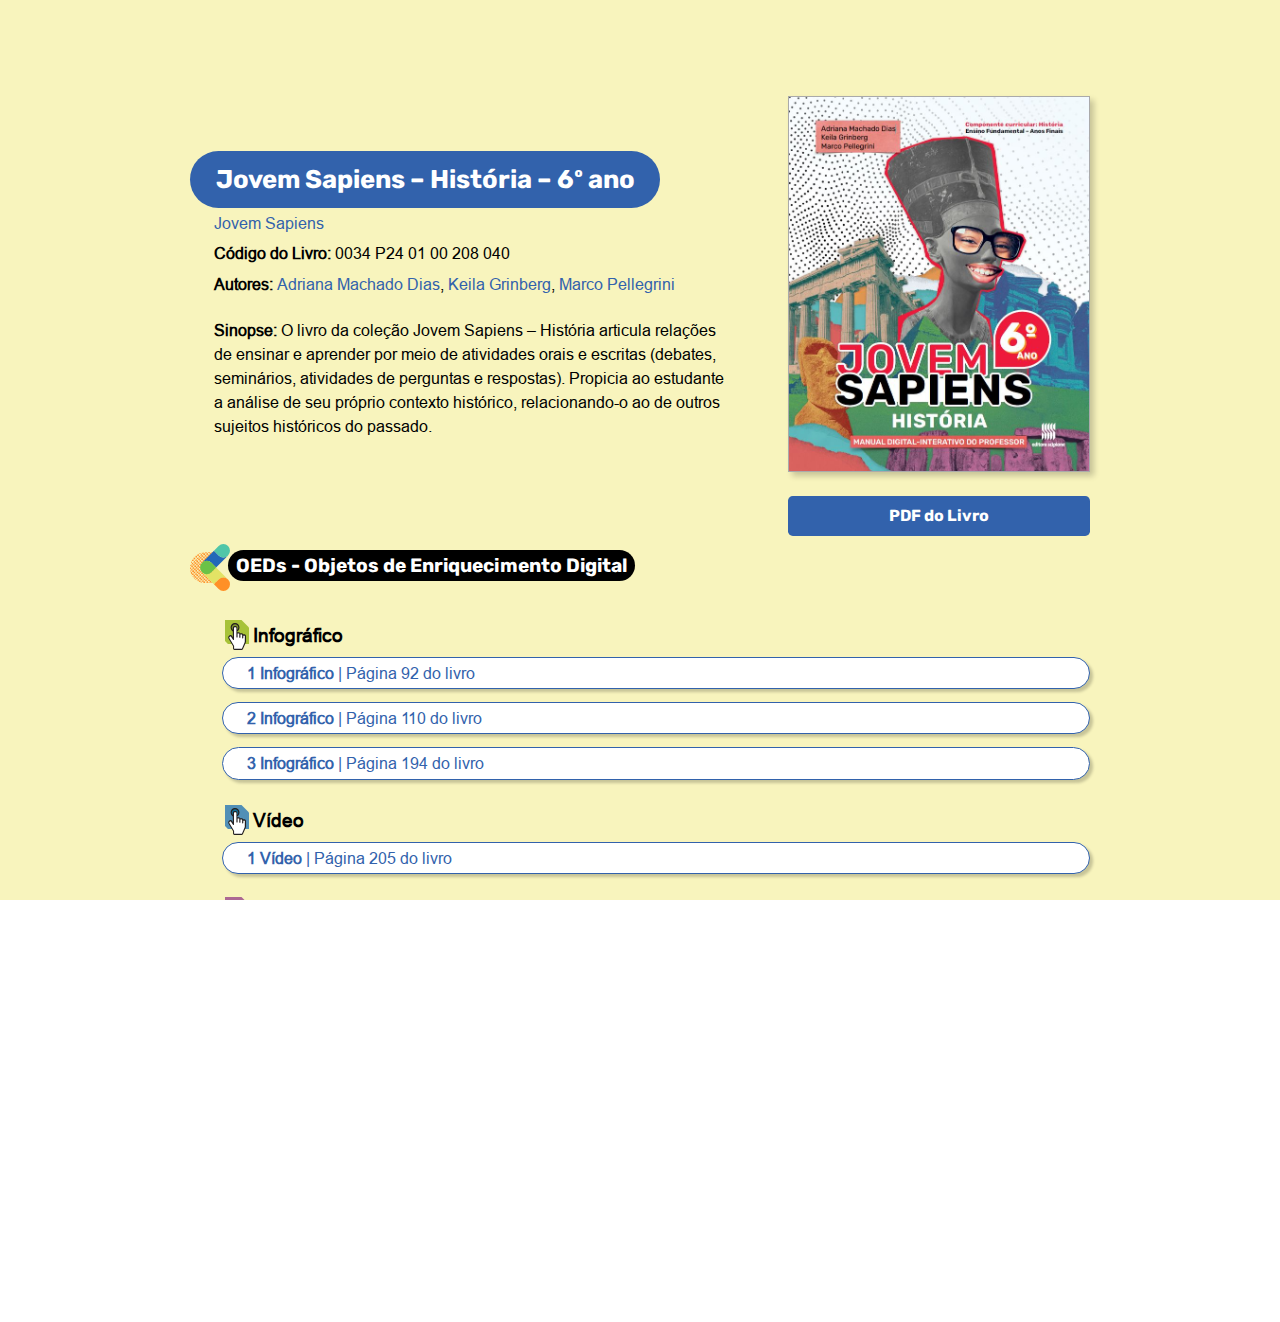
<file: index.html>
<?xml version="1.0" encoding="utf-8"?>
<!DOCTYPE html>
<html xmlns="http://www.w3.org/1999/xhtml" xml:lang="pt-BR" lang="pt-BR">

<head>
	<meta charset="UTF-8" />
	<title>OEDs do Livro Jovem Sapiens 6º ano</title>
	<meta name="robots" content="noindex, nofollow" />

	<!-- Metadados -->
	<meta name="language" content="pt-br" />
	<meta name="viewport" content="width=device-width, initial-scale=1.0" />
	
	<!-- CSS -->
    <link rel="stylesheet" media="screen" type="text/css" href="resources/styles/style_lt.css" />

    <!-- JS -->


</head>

<body lang="pt-BR" xml:lang="pt-BR" class="divulgacaoG24">
	<div itemscope="" itemtype="https://schema.org/Book">
		<meta itemprop="accessibilityFeature" content="largePrint/CSSEnabled" />
		<meta itemprop="accessibilityFeature" content="highContrast/CSSEnabled" />
		<meta itemprop="accessibilityFeature" content="resizeText/CSSEnabled" />
		<meta itemprop="accessibilityFeature" content="displayTransformability" />
		<meta itemprop="accessibilityFeature" content="longDescription" />
		<meta itemprop="accessibilityFeature" content="alternativeText" />
		<meta itemprop="accessibilityControl" content="fullKeyboardControl" />
	</div>
	<main class="vamosDivulgar">

		<!-- Páginas 000 e 000-->
		<section class="pag000 ">
		<!--Livro texto aluno -->
		<div class="">
			
			<div class="col2 alinhaOEDSdv">
				<div class="infoLivro">
					<h2 class="h_titulo_volume">
						<a href="https://edocente.com.br/pnld/jovem-sapiens-historia-6o-ano-objeto-1-pnld-2024-anos-finais-ensino-fundamental/" target="_blank">Jovem Sapiens – História – 6º ano</a></h2>

				<div class="dados">
						<p class="p_titulo_colecao">
						
							<a href="https://edocente.com.br/pnld/jovem-sapiens-historia-6o-ano-objeto-1-pnld-2024-anos-finais-ensino-fundamental/"  target="_blank">Jovem Sapiens</a></p>
	
						<p class="p_codigo_livro">
							<strong class="span_codigo_livro">Código do Livro:</strong> 
							<span class="conteudo_codigo_livro">0034 P24 01 00 208 040</span></p>
	
						<p class="p_autores">
							<strong class="span_autores">Autores:</strong> 
							<span class="conteudo_autores"> <a href="https://edocente.com.br/autores/adriana-machado-dias/" target="_blank">Adriana Machado Dias</a>, <a href="https://edocente.com.br/autores/keila-grinberg/" target="_blank">Keila Grinberg</a>, <a href="https://edocente.com.br/autores/marco-pellegrini/" target="_blank">Marco Pellegrini</a> </span></p>
	
						<p class="p_sinopse"> 
							<strong class="span_sinopse">Sinopse:</strong> 
							<span class="conteudo_sinopse">O livro da coleção Jovem Sapiens – História articula relações de ensinar e aprender por meio de atividades orais e escritas (debates, seminários, atividades de perguntas e respostas). Propicia ao estudante a análise de seu próprio contexto histórico, relacionando-o ao de outros sujeitos históricos do passado.</span> 
						</p>
				</div>

					
				</div>
	<div>
		<figure class="capaLivroDV">
							<img src="resources/images/capa_prof.JPG" alt="" width="300" height="" />
						</figure>
						<a class="btnPDF" href="index_MP_6.pdf" target="_blank">PDF do Livro</a>
	</div>
				
				
			</div>
			<div class="navOEDs">
				<h1 class="apresetaOED"><span>OEDs - Objetos de Enriquecimento Digital</span></h1>
				
				<h2 class="ti_cinfograficoDV">Infográfico</h2>
				<nav>
					<ul>
						
						<li><a href="content/infografico_d0638.html" target="_blank"><strong>1 Infográfico</strong> | Página 92 do livro</a></li>
						<li><a href="content/infografico_d0837.html" target="_blank"><strong>2 Infográfico</strong> | Página 110 do livro</a></li>
						<li><a href="content/infografico_d1451.html" target="_blank"><strong>3 Infográfico</strong> | Página 194 do livro</a></li>
					</ul>
				</nav>
				<h2 class="ti_videoDV">Vídeo</h2>
				<nav>
					<ul>
						
						<li><a href="content/video_6ano_instrumentos_musicais_da_antiguidade.xhtml" target="_blank"><strong>1 Vídeo</strong> | Página 205 do livro</a></li>
					</ul>
				</nav>

				<h2 class="ti_carrosselDV">Carrossel de imagens</h2>

				<nav>
					<ul class="navCarrosselDV">							
						<li><a href="content/carrossel_x526603yt.html" target="_blank"><strong>1 Carrossel de imagens </strong>| Página 30 do livro</a></li>
						<li><a href="content/carrossel_w853673ee.html" target="_blank"><strong>2 Carrossel de imagens</strong> | Página 58 do livro</a></li>
						<li><a href="content/carrossel_s405577mu.html" target="_blank"><strong>3 Carrossel de imagens</strong> | Página 78 do livro</a></li>
						<li><a href="content/carrossel_q605686it.html" target="_blank"><strong>4 Carrossel de imagens</strong> | Página 112 do livro</a></li>
						<li><a href="content/carrossel_i263158lx.html" target="_blank"><strong>5 Carrossel de imagens</strong> | Página 141 do livro</a></li>
						<li><a href="content/carrossel_y879154ff.html" target="_blank"><strong>6 Carrossel de imagens</strong> | Página 154 do livro</a></li>
						<li><a href="content/carrossel_x956335jj.html" target="_blank"><strong>7 Carrossel de imagens</strong> | Página 204 do livro</a></li>
						<li><a href="content/carrossel_t970210zy.html" target="_blank"><strong>8 Carrossel de imagens</strong> | Página 244 do livro</a></li>
					</ul>
				</nav>
			</div>

		</div>
		<!--Livro texto aluno -->

		</section>
		
		
	
	


	</main>
</body>

</html>
</file>
<file: resources/styles/style_lt.css>
@charset "UTF-8";
@import url(reset.css);
/* CSS Document */
/*
// páginas do livro PNDL 2024*/
/* Fonte Faces - Padrão de fonte sutilizadas no livro digital 
// Fonte Títulos: Rubik
// Fonte Citação: Sources Serif Pro
// Fonte Texto Principal:  Arial, Helvetica, sans-serif;

// Padrão de cores para títulos e seções do livro 
*/


@font-face {
    font-family: 'Rubik';
    font-style: normal;
    font-weight: 300;
    src: url(../fonts/Rubik-Regular.ttf) format('truetype'),
        url(../fonts/Rubik-Regular.woff2) format("woff2"),
        url(../fonts/Rubik-Regular.woff) format("woff"),
        url(../fonts/Rubik-Regular.otf) format("opentype");
}

@font-face {
    font-family: 'Rubik';
    font-style: italic;
    font-weight: 300;
    src: url(../fonts/Rubik-Italic.ttf) format('truetype'),
        url(../fonts/Rubik-Italic.woff2) format("woff2"),
        url(../fonts/Rubik-Italic.woff) format("woff"),
        url(../fonts/Rubik-Italic.otf) format("opentype");
}

@font-face {
    font-family: 'Rubik';
    font-style: normal;
    font-weight: bold;
    src: url(../fonts/Rubik-Bold.ttf) format('truetype'),
        url(../fonts/Rubik-Bold.woff2) format("woff2"),
        url(../fonts/Rubik-Bold.woff) format("woff"),
        url(../fonts/Rubik-Bold.otf) format("opentype");
}


@font-face {
    font-family: 'Rubik';
    font-style: italic;
    font-weight: bold;
    src: url(../fonts/Rubik-BoldItalic.ttf) format('truetype'),
        url(../fonts/Rubik-BoldItalic.woff2) format("woff2"),
        url(../fonts/Rubik-BoldItalic.woff) format("woff"),
        url(../fonts/Rubik-BoldItalic.otf) format("opentype");
}

@font-face {
    font-family: 'Source Serif Pro';
    font-style: normal;
    font-weight: 300;
    src: url(../fonts/SourceSerifPro-Regular.ttf) format('truetype'),
        url(../fonts/SourceSerifPro-Regular.woff2) format("woff2"),
        url(../fonts/SourceSerifPro-Regular.woff) format("woff"),
        url(../fonts/SourceSerifPro-Regular.otf) format("opentype");
}

@font-face {
    font-family: 'Source Serif Pro';
    font-style: italic;
    font-weight: 300;
    src: url(../fonts/SourceSerifPro-Italic.ttf) format('truetype'),
        url(../fonts/SourceSerifPro-Italic.woff2) format("woff2"),
        url(../fonts/SourceSerifPro-Italic.woff) format("woff"),
        url(../fonts/SourceSerifPro-Italic.otf) format("opentype");
}

@font-face {
    font-family: 'Source Serif Pro';
    font-style: normal;
    font-weight: bold;
    src: url(../fonts/SourceSerifPro-Bold.ttf) format('truetype'),
        url(../fonts/SourceSerifPro-Bold.woff2) format("woff2"),
        url(../fonts/SourceSerifPro-Bold.woff) format("woff"),
        url(../fonts/SourceSerifPro-Bold.otf) format("opentype");
}

@font-face {
    font-family: 'Source Serif Pro';
    font-style: italic;
    font-weight: bold;
    src: url(../fonts/SourceSerifPro-BoldItalic.ttf) format('truetype'),
        url(../fonts/SourceSerifPro-BoldItalic.woff2) format("woff2"),
        url(../fonts/SourceSerifPro-BoldItalic.woff) format("woff"),
        url(../fonts/SourceSerifPro-BoldItalic.otf) format("opentype");
}


@font-face {
    font-family: "Arial";
    font-style: normal;
    font-weight: 300;
    src: local('Arial'),
        url(../fonts/Arial.woff2) format("woff2"),
        url(../fonts/Arial.woff) format("woff"),
        url(../fonts/Arial.otf) format("opentype"),
        url(../fonts/Arial.ttf) format('truetype');
}

.box_card{
    background: rgb(54, 54, 54);
    position: fixed;
    z-index: 1000;
    padding: 1em;
}
.box_card h2 {
    color: #db6cab;
    font-size: 1.4em;
}

.box_card .card li a, .box_card .card li {
    color: #fff;
}
.box_card .card li {
    margin: 0.5em 0;
}

.box_card .card li a:hover{
    color: #db6cab;
}


/*  CSS com seletores */

* {
    box-sizing: border-box;
    margin: 0;
    padding: 0;
}

html, body {
    box-sizing: border-box;
    max-width: 100%;
    overflow-x: hidden;
}


section {
    box-sizing: border-box;
    margin: 0 0 2.5em 0;

}

header {
    display: flex;
    flex-direction: column;
}

section header {
    padding: 15px 0 8px 0;
}

body {
    box-sizing: border-box;
    font-family: Arial, Helvetica, sans-serif;
    font-size: 1em;
    hyphens: none;
    line-height: 1.5em;
    overflow-x: hidden;
}

blockquote {
    font-family: 'Source Serif Pro', serif;
    font-size: 1em;
    max-width: 100%;
}

figure {
    display: table;
    margin: 1em 0.5em;


}

figure img {
    display: block;
    height: auto;
    max-width: 100%;
}


figcaption {
    caption-side: bottom;
    display: table-caption;
    hyphens: none;
}


p, ul li {
    hyphens: none;
}

p {
    hyphens: none !important;
    line-height: 150%;
    max-width: 100%;
    padding: 0.2em 0;
}

strong {
    font-weight: bold;
}

em {
    font-style: italic;
}

strong em {
    font-weight: bold;
    font-style: italic;

}

main {
    max-width: 800px;
    margin: 0 auto;
}
/* CSS de divulgação */
.divulgacaoG24{
    background: #F8F4BD; 
    height: 100vh;
    padding-top: 3em;
}
.vamosDivulgar {
    max-width: 900px !important;
}

.infoLivro {

    width: 60%;

}

.h_titulo_volume {
    font-size: 1.6em;
    font-family: 'Rubik';
    background: #3262ac;
    border-radius: 6em;
    padding: 0.5em 1em;
    width: max-content;
    max-width: 100%;
    line-height: 1.2em;
}
.h_titulo_volume a{
    color: #fff;
}
.p_titulo_colecao{
   
    
}
.p_titulo_colecao a{
    color: #3262ac;
      
}
.conteudo_autores a{
    color: #3262ac;
}
.p_codigo_livro {}
.p_autores {}
.p_sinopse {
    margin-top: 1em;
}
.dados{
    margin-left: 1.5em;
}

.capaLivroDV {
    border: 1px solid #aaaaaa;
    box-shadow: 4px 4px 6px rgba(0, 0, 0, 0.2);
    margin: 2.5em 0 1em 0;
}
.alinhaOEDSdv {
    align-items:center;
    gap: 2em;
}
.apresetaOED {
    font-family: 'Rubik';
    font-size: 1.2em;
    margin-bottom: 0.3em;
    padding: 0.5em 1em 0.86em 2em;
    color: #fff;
    background: url(../images/bg_sumacap.svg) top left no-repeat;
    background-size:40px;
    border-radius: 3em;
    width: max-content;
    max-width: 100%;
}
.apresetaOED  span{
    background: #000;
    padding: 0.2em 0.4em;
    border-radius: 3em;
}

.ti_carrosselDV {
    background: url(../images/ico_carrossel.svg) center left no-repeat;
    background-size:24px;
    padding:0.5em 0.5em 0.5em 1.5em ;
    font-size: 1.2em;
    margin-left: 1.8em;
}

.ti_cinfograficoDV {
    background: url(../images/ico_infografico.svg) center left no-repeat;
    background-size:24px;
    padding:0.5em 0.5em 0.5em 1.5em ;
    font-size: 1.2em;
    margin-left: 1.8em;
    margin-top:1em  ;
}
.ti_videoDV {
    background: url(../images/ico_videoaulal.svg) center left no-repeat;
    background-size:24px;
    padding:0.5em 0.5em 0.5em 1.5em ;
    font-size: 1.2em;
    margin-left: 1.8em;
    margin-top:1em  ;
}
.navOEDs {
    max-width: 100%;
}
.navOEDs  nav ul{
    margin-bottom: 1em;
    margin-left: 2em;
}
.navOEDs  nav ul li{
    margin:0 0 0.8em 0;
}
.navOEDs  nav ul li a {
    color: #3262ac;
   
}
.navCarrosselDV li a {
   
}
.navOEDs  nav ul li {
   background: #fff;
    border: 1px solid #3262ac;
    padding: 0.2em 1.5em;
    border-radius: 2em;
    box-shadow: 3px 3px 3px rgba(0, 0, 0, 0.2);
   
}
.navOEDs  nav ul li:hover{
    background: #3262ac;

}
.navOEDs  nav ul li:hover a{
  color:#fff;
}

.btnPDF {
    background: #3262ac;
    color:#fff;
    font-family: 'Rubik';
    font-weight: bold;
    padding: 0.5em 1em;
    border-radius: 0.3em;
    text-align: center;
    margin-top: 1.5em;
    display: block;
}
/* ENRIQUEQUECIMENTO*/

.enriquecimento {

    padding: 2em;
    background: url(../images/bg_gabarito.svg) top left no-repeat #f2f5d5;
    margin:0 0 1em 0;
    width: 100%;
    max-width: 100%;
    
}

.enriquecimento h2 {
    font-family: 'Rubik', sans-serif;
    font-size: 1.3em;
    text-align: center;
    color:#152030;
    margin: 1em 0 0 0.5em;
    display: block;
}

.enriquecimento h3 {
    font-family: 'Rubik', sans-serif;
    font-size: 1.2em;
    margin: 1em 0 0.5em 0;
    text-align: center;
}


.voltar_enriquecimento {
    background: #576192;
    font-family: 'Rubik', sans-serif;
    font-size: 1.1em;
    color: #fff;
    padding: 8px;
    text-align: center;
    margin: 1em 0 1em 0;
    float: right;
    border-radius: 8px;
    box-shadow: 5px 3px 5px rgba(0, 0, 0, 0.2);
  }

  .voltar_enriquecimento:hover {
    background: #bfc7ee;
    font-family: 'Rubik', sans-serif;
    font-size: 1.1em;
    color: #40476e;
    padding: 8px;
    text-align: center;
    margin: 1em 0;
    float: right;
    border-radius: 8px;
    box-shadow: 5px 3px 5px rgba(0, 0, 0, 0.2);
  }

  video {
      width: 100%;
      max-width: 100%;
      margin: 1em 0;
  }

.tit_oed_carrossel{
    text-align:left;
    font-family:'Rubik', sans-serif;
    color:#000;
    background: url(../images/ico_carrossel.svg) center left no-repeat;
    background-position-y: 10px;
    background-position-x: 10px;
    background-size: 30px;
    font-size: 1.5em;
    max-width:100%;
    width:max-content;
    margin:0.5em 0 1em 0;
    padding:0.7em 0.5em 0.5em 2em;
    background-color: #d5df40;
    border-radius: 10px 10px 10px 0;
    display:block;
}

.tit_oed_infografico{
    text-align:left;
    font-family:'Rubik', sans-serif;
    color:#000;
    background: url(../images/ico_infografico.svg) center left no-repeat;
    background-position-y: 10px;
    background-position-x: 10px;
    background-size: 30px;
    font-size: 1.5em;
    max-width:100%;
    width:max-content;
    margin:0.5em 0 1em 0;
    padding:0.5em 0.5em 0.2em 2em;
    background-color: #5a90cc;
    border-radius: 10px 10px 10px 0;
    display:block;
}

.tit_oed_infografico2 {
    text-align: left;
    font-family:'Rubik', sans-serif;
    color: #000;
    background: url(../images/ico_infografico.svg) center left no-repeat;
    background-position-y: 10px;
    background-position-x: 10px;
    background-size: 30px;
    font-size: 1.5em;
    max-width: 100%;
    width: max-content;
    margin: 1em 0 0.5em 1em;
    padding: 0.5em 0.5em 0.5em 2em;
    background-color: #e22d9d;
    border-radius: 10px 10px 10px 0;
    display: block;
}

.tit_oed_gifanimado {
    text-align: left;
    font-family:'Rubik', sans-serif;
    color: #000;
    background: url(../images/ico_gif.svg) center left no-repeat;
    background-position-y: 10px;
    background-position-x: 10px;
    background-size: 30px;
    font-size: 1.5em;
    max-width: 100%;
    width: max-content;
    margin: 1em 0 0.5em 1em;
    padding: 0.5em 0.5em 0.5em 2em;
    background-color: #f5821f;
    border-radius: 10px 10px 10px 0;
    display: block;
}

.tit_oed_podcast {
    text-align: left;
    font-family:'Rubik', sans-serif;
    font-weight: bold;
    color: #000;
    background: url(../images/ico_podcast.svg) center left no-repeat;
    background-position-y: 10px;
    background-position-x: 10px;
    background-size: 30px;
    font-size: 1.5em;
    max-width: 100%;
    width: max-content;
    margin: 1em 0 0.5em 1em;
    padding: 0.5em 0.5em 0.5em 2em;
    background-color: #6dbbaf;
    border-radius: 10px 10px 10px 0;
    display: block;
}

.tit_oed_video {
    text-align: left;
    font-family:'Rubik', sans-serif;
    color: #000;
    background: url(../images/ico_videoaulal.svg) center left no-repeat;
    background-position-y: 10px;
    background-position-x: 10px;
    background-size: 30px;
    font-size: 1.5em;
    max-width: 100%;
    width: max-content;
    margin: 1em 0 0.5em 1em;
    padding: 0.5em 0.5em 0.5em 2em;
    background-color: #f5821f;
    border-radius: 10px 10px 10px 0;
    display: block;
}

.tit_carrossel{  color: #000;
    font-size: 1.3em;
    margin: 1.5em 0 0 0;
    max-width: 100%;
    font-family: "magistral CondExtraBold";
  }

/* CSS com Classes */

.corprof {
    color: #AA0065;
    text-indent: 0em !important;
}

.ocultamn, .ocultatx {

    color: transparent;
}
.alinha {
    margin-left:30px !important;
}
.alinhaCita {
    margin-left:60px !important;
}
.alinhaImgMarc {
    margin-left: 40px !important;
}

.credito_oeds{
    padding-top:1em;
    display: block;
    text-align: right;
    font-size: 0.9em;
}
.espacoImgOeds {
    margin: 0 0 0 -5px;
}

.orientacao_vdidc34 {
    font-size: 0.9em;
    text-align: center;
}

.box_aluno {
    padding-bottom: 1em;
}

/* FUNDO COR BOX*/
.fundoTurquesa{
    background: #D6EBE2;
    border-radius: 10px;
    padding:1em;
    margin: 1em 0;

}

/* PÁGINA */

header .pag {
    align-self: flex-end;
}

.pag {
    background: #000;
    color: #fff;
    font-weight: bold;
    padding: 4px 8px;
    width: max-content;
    page-break-before: always;
    page-break-after: avoid;

}

.instrucao {
    background: rgb(49, 49, 49);
    box-shadow: 2px 2px 3px 0px rgba(0, 0, 0, 0.4);
    color: #FFF;
    font-weight: bold;
    margin-top: 2em;
    padding: 0.5em;
    margin: 2.5em 0 1em 0;
}

.url_para_encurtar{
    text-decoration: none;
    color: #000;
}

.texto {
    hyphens: none;
    text-align: justify;
    text-indent: 1.5em;
}

.textoEtapa {
    hyphens: none;
    text-align: justify;
    text-indent: 0em;
}

.txintermediario {
    padding: 0 0 0 40px;
    margin: 0.5em 0;
    text-indent: 0em !important;
}

.txintermediario .marcador{
    display: block;
    background: #000;
    border-radius: 5px;
    color: #fff;
    font-family: 'Rubik', sans-serif;
    font-weight: bold;
    text-align: center;
    padding: 2px 2px;
    margin: 0px 0px 0 -40px !important;
    position: absolute;
    width: 32px;
}

.box_turquesa{
    background: #d6eae1;
}
.acabamentoImg {
    border-radius: 20px;
}


/* MANUAL GERAL */
.box_geral_mp {
    background: #f2f5d5;
    padding: 1em;
}

.titulo1MP::before {
    background: url(../images/bg_titulo1mp.svg) top left no-repeat;
    background-size: 100%;
    content: '';
    width: 40px;
    height: 60px;
    position: absolute;
    margin: -17px 0 0 -45px;
}

.titulo1MP {
    background: #2f69b2;
    border-radius: 30px;
    color: #fff;
    font-family: 'Rubik';
    font-size: 1.7em;
    font-weight: bold;
    padding: 8px 20px;
    width: max-content;
    max-width: 100%;
    margin: 1em 0 0.5em 0.7em;
}

.titulo2MP::before {
    background: url(../images/bg_titulo2mp.svg) top left no-repeat;
    background-size: 100%;
    content: '';
    width: 30px;
    height: 50px;
    position: absolute;
    margin: -12px 0 0 -35px;
}

.titulo2MP {
    background: #e1e43c;
    border-radius: 30px;
    color: #000;
    font-family: 'Rubik';
    font-size: 1.4em;
    font-weight: bold;
    padding: 8px 20px;
    width: max-content;
    max-width: 100%;
    margin: 1em 0 0.5em 0.4em;

}

.titulo3MP {

    color: #2f69b2;
    font-family: 'Rubik';
    font-size: 1.2em;
    font-weight: bold;
    width: max-content;
    max-width: 100%;
    margin: 1em 0 0.5em 0em;

}

.titulo4MP {}

.titulo5MP {}

.titCompetencia1 {
    background: #e12d3e;
    border-radius: 6px 6px 6px 0px;
    color: #fff;
    font-family: 'Rubik';
    font-size: 1.1em;
    padding: 4px 8px;
    width: max-content;
    max-width: 100%;
    margin: 1em 0 0em 0;

}

.titCompetencia2 {
    background: #fac9c4;
    border-radius: 6px 6px 6px 0px;
    color: #970c21;
    font-family: 'Rubik';
    font-size: 1.0em;
    padding: 4px 8px;
    width: max-content;
    max-width: 100%;
    margin: 1em 0 0em 0;

}

.titCompetencia3 {
    border: 2px solid #fac9c4;
    border-radius: 0px 6px 6px 6px;
    color: #000;
    font-family: 'Rubik';
    font-size: 0.9em;
    padding: 4px 8px;
    width: max-content;
    max-width: 100%;
    margin: 0;

}

.box_competenciasEspecificas, .box_competenciasBncc {
    background: #fcddd6;
    padding: 1em;
    margin-bottom: 1em;
}

.box_competenciasBncc ol,
.box_competenciasEspecificas ol {
    margin: 0 0 0 30px;
}

.box_competenciasBncc ol li,
.box_competenciasEspecificas ol li {
    margin: 1em 0;
}

.box_competenciasBncc ol li .marcadorBncc,
.box_competenciasEspecificas ol li .marcadorBncc {
    background:#CA112E;
    border-radius: 5px;
    color: #fff;
    display: block;
    font-family: 'Rubik';
    font-weight: bold;
    font-size: 1em;
    position: absolute;
    width: 28px;
    height: 25px;
    text-align: center;
    margin: 0 0 0 -35px;
}

.txIntermediario {
    text-align: left;
    margin: 0.3em 0 0.5em 0;
    hyphens: none;

}

/*TITULOS MP GERAL ESPECIFICOS*/
.ti_vamosComecarMp {
    background: #CA112E;
    border-radius: 14px;
    color: #fff;
    font-family: 'Rubik';
    font-size: 1.1em;
    padding: 4px 20px;
    width: max-content;
    max-width: 100%;
    margin: 1em 0 0.2em 10px;
}

.ti_vamosComecarMp::before {
    background: url(../images/bg_tivamosconcluirmp.svg) top left no-repeat;
    background-size: 100%;
    content: '';
    width: 25px;
    height: 40px;
    position: absolute;
    margin: -8px 0 0 -30px;
}

.ti_aberturaCapituloMP {
    background: #E1E558;
    border-radius: 14px;
    color: #000;
    font-family: 'Rubik';
    font-size: 1.1em;
    padding: 4px 25px;
    width: max-content;
    max-width: 100%;
    margin: 1em 0 0.2em 25px;
}

.ti_aberturaCapituloMP::before {
    background: url(../images/bg_tiaberturacapmp.svg) top left no-repeat;
    background-size: 100%;
    content: '';
    width: 45px;
    height: 40px;
    position: absolute;
    margin: -8px 0 0 -52px;
}

.ti_desenvolvimentoConteudoMp {

    border-radius: 14px;
    color: #000;
    font-family: 'Rubik';
    font-size: 1.1em;
    padding: 4px 12px;
    width: max-content;
    max-width: 100%;
    margin: 1em 0 0.2em 20px;
}

.ti_desenvolvimentoConteudoMp::before {
    background: url(../images/bg_titulo2mp.svg) top left no-repeat;
    background-size: 100%;
    content: '';
    width: 25px;
    height: 40px;
    position: absolute;
    margin: -8px 0 0 -30px;
}

.ti_sujeitoFocoMp {
    background: #47BFA5;
    border-radius: 14px;
    color: #000;
    font-family: 'Rubik';
    font-size: 1.1em;
    padding: 4px 20px;
    width: max-content;
    max-width: 100%;
    margin: 1em 0 0.2em 10px;
}

.ti_sujeitoFocoMp::before {
    background: url(../images/bg_tisujeitofocomp.svg) top left no-repeat;
    background-size: 100%;
    content: '';
    width: 25px;
    height: 40px;
    position: absolute;
    margin: -8px 0 0 -30px;
}

.ti_historiaDebateMp {
    background: #CF2791;
    border-radius: 14px;
    color: #fff;
    font-family: 'Rubik';
    font-size: 1.1em;
    padding: 4px 20px;
    width: max-content;
    max-width: 100%;
    margin: 1em 0 0.2em 20px;
}

.ti_historiaDebateMp::before {
    background: url(../images/bg_tidebatemp.svg) top left no-repeat;
    background-size: 100%;
    content: '';
    width: 50px;
    height: 40px;
    position: absolute;
    margin: -12px 0 0 -45px;
}

.ti_horaTemaMp {
    background: #007765 /*#008E78*/;
    border-radius: 14px;
    color: #fff;
    font-family: 'Rubik';
    font-size: 1.1em;
    padding: 4px 20px;
    width: max-content;
    max-width: 100%;
    margin: 1em 0 0.2em 35px;
}

.ti_horaTemaMp::before {
    background: url(../images/bg_tihoradotemamp.svg) top left no-repeat;
    background-size: 100%;
    content: '';
    width: 50px;
    height: 40px;
    position: absolute;
    margin: -12px 0 0 -60px;
}

.ti_dialogandoMp {
    background: #2E6AB3;
    border-radius: 14px;
    color: #fff;
    font-family: 'Rubik';
    font-size: 1.1em;
    padding: 4px 20px;
    width: max-content;
    max-width: 100%;
    margin: 1em 0 0.2em 15px;
}

.ti_dialogandoMp::before {
    background: url(../images/bg_dialogandocompv.svg) top left no-repeat;
    background-size: 100%;
    content: '';
    width: 50px;
    height: 40px;
    position: absolute;
    margin: -12px 0 0 -38px;
}

.ti_mesmoTempoMp {
    background: #B93A1E /*#E54A28*/;
    border-radius: 14px;
    color: #fff;
    font-family: 'Rubik';
    font-size: 1.1em;
    padding: 4px 20px;
    width: max-content;
    max-width: 100%;
    margin: 1em 0 0.2em 8px;
}

.ti_mesmoTempoMp::before {
    background: url(../images/bg_timesmotempomp.svg) top left no-repeat;
    background-size: 100%;
    content: '';
    width: 30px;
    height: 40px;
    position: absolute;
    margin: -8px 0 0 -35px;
}

.ti_olhoFonteMp {
    background:#006230 /*#009247*/;
    border-radius: 14px;
    color: #fff;
    font-family: 'Rubik';
    font-size: 1.1em;
    padding: 4px 20px;
    width: max-content;
    max-width: 100%;
    margin: 1em 0 0.2em 10px;
}

.ti_olhoFonteMp::before {
    background: url(../images/bg_tideolhomp.svg) top left no-repeat;
    background-size: 100%;
    content: '';
    width: 30px;
    height: 40px;
    position: absolute;
    margin: -8px 0 0 -35px;
}

.ti_boxComplementarMp {
    background: #D4DAEF;
    border-radius: 14px 14px 14px 0px;
    color: #000;
    font-family: 'Rubik';
    font-size: 1.1em;
    padding: 4px 12px;
    width: max-content;
    max-width: 100%;
    margin: 1em 0 0.2em 0;
}

.ti_atividadesMp {
    background: #E1E558;
    border-radius: 0px 14px 14px 14px;
    color: #000;
    font-family: 'Rubik';
    font-size: 1.1em;
    padding: 4px 12px;
    width: max-content;
    max-width: 100%;
    margin: 1em 0 0.2em 8px;
}

.ti_atividadesMp::before {
    background: url(../images/bg_tiatividadesmp.svg) top left no-repeat;
    background-size: 100%;
    content: '';
    width: 30px;
    height: 40px;
    position: absolute;
    margin: -12px 0 0 -20px;
}


.ti_vocabularioMp {
    border-bottom: 2px solid #F18D6A;
    color: #000;
    font-family: 'Rubik';
    font-size: 1.1em;
    width: max-content;
    max-width: 100%;
    margin: 1em 0 0.2em 0;
}

.ti_organizandoApreMp {
    background: #CA112E;
    border-radius: 14px 14px 14px 0px;
    color: #fff;
    font-family: 'Rubik';
    font-size: 1.1em;
    padding: 4px 12px;
    width: max-content;
    max-width: 100%;
    margin: 1em 0 0.2em 0;
}

.ti_vamosConcluirMp {
    background: #CA112E;
    border-radius: 14px;
    color: #fff;
    font-family: 'Rubik';
    font-size: 1.1em;
    padding: 4px 18px;
    width: max-content;
    max-width: 100%;
    margin: 1em 0 0.2em 10px;
}

.ti_vamosConcluirMp::before {
    background: url(../images/bg_tivamosconcluirmp.svg) top left no-repeat;
    background-size: 100%;
    content: '';
    width: 25px;
    height: 40px;
    position: absolute;
    margin: -5px 0 0 -30px;
}


.ti_paraAlemMp {
    background: #2E6AB3;
    border-radius: 14px;
    color: #fff;
    font-family: 'Rubik';
    font-size: 1.1em;
    padding: 4px 18px;
    width: max-content;
    max-width: 100%;
    margin: 1em 0 0.2em 45px;
}

.ti_paraAlemMp::before {
    background: url(../images/bg_tialempv.svg) top left no-repeat;
    background-size: 100%;
    content: '';
    width: 65px;
    height: 80px;
    position: absolute;
    margin: -5px 0 0 -65px;
}

.ti_referenciasComeMp {
    background: #E1E558;
    border-radius: 14px;
    color: #000;
    font-family: 'Rubik';
    font-size: 1.1em;
    padding: 4px 12px;
    width: max-content;
    max-width: 100%;
    margin: 1em 0 0.2em 10px;
}

.ti_referenciasComeMp::before {
    background: url(../images/bg_titulo2mp.svg) top left no-repeat;
    background-size: 100%;
    content: '';
    width: 20px;
    height: 50px;
    position: absolute;
    margin: -5px 0 0 -25px;
}



.itemMp {
    margin: 0 0 0 15px;
}

.itemMp li::before {
    content: '•';
    color: #5B91CC;
    width: 10px;
    height: 10px;
    position: absolute;
    margin: 0 0 0 -15px;
}

.itemMpCont {
    margin: 0 0 0 15px;
}




.fundoGeralMp {
    background: #cbe8dd;
    border-radius: 16px;
    padding: 1em;
    margin: 1em 0;
}


.tb_habilidadeBncc tbody tr td:first-child {
    font-weight: bold;
}

.tb_habilidadeBncc, .tb_ficha{
    margin: 1em 0;
    width: 100%;
    max-width: 100%;
}

.tb_habilidadeBncc thead tr th, .tb_ficha thead tr th {
    background: #D4DAEF;
    text-align: center;
    font-weight: bold;
    font-size: 1em;

}

.tb_habilidadeBncc th, .tb_habilidadeBncc td,
.tb_ficha th, .tb_ficha td {
    border: 1px solid #5B91CC;
}

.tb_habilidadeBncc tr:nth-child(even) {
    background: #E7EFC1;
}
.tb_ficha tr:nth-child(even) {
    background:transparent;
}


.tb_quadroConteudo {
    margin: 1em 0;
    max-width: 100%;
}

.tb_quadroConteudo thead th {
    background: #D4DAEF;
    text-align: center;
    font-weight: bold;
    padding: 4px 8px;
    hyphens: none;
}

.tb_quadroConteudo th, .tb_quadroConteudo td {
    border: 1px solid #5B91CC;
}

.tb_quadroConteudo tr td {
    vertical-align: top;
    font-size: 0.9em;
    word-wrap: break-word;
}

.tb_quadroConteudo tr td ul {
    margin: 0 0 0 10px;
}

.tb_quadroConteudo tr td ul li::before {
    content: '•';
    color: #5B91CC;
    width: 10px;
    height: 10px;
    position: absolute;
    margin: 0 0 0 -10px;
}

.tb_quadroConteudo tbody tr td:first-child{
    font-weight: bold;
    color: #2f69b2;
}
.tb_quadroConteudo tbody tr td span:first-child{
    background: #BC1680;
    border-radius: 8px;
    color: #fff;
    display: block;
    width: 35px;
    height: 25px;
    padding: 0 0 0 4px;
    text-align: center;
    margin: 0 0 0 5px;
}
.tb_quadroConteudo tbody tr td span:first-child::before{
    background: url(../images/bg_tbcapmp.svg) top left no-repeat;
    background-size: 100%;
    content: '';
    width: 38px;
    height: 35px;
    position: absolute;
    margin: -5px 0 0 -22px;
}



.box_geral_mp .citacao {
    border-left-style: none;
    padding: 0 0 0 0em;
}

.box_geral_mp .citacao .itemMp {
    margin: 0 0 0 40px;
}

.box_geral_mp .citacao .itemMp li {

    list-style: none;
}

.box_geral_mp .citacao .itemMpCont {
    margin: 0 0 0 40px;
    font-family: 'Source Serif Pro', serif;
}

 .itemMp li .itemSubMp{
    margin: 0 0 0 10px;
}
.itemSubMp li::before {
    content: '›';
    color: #2f69b2;
    font-weight: bold;
    width: 10px;
    height: 10px;
    padding: 0 8px;
}

/* MANUAL EM U*/

aside {
    background: #f2f5d5;
    padding: 1em;
}

.orienta {
    background: #5a90cc;
    border-radius: 8px;
    font-family: 'Rubik';
    font-size: 1.3em;
    font-weight: bold;
    padding: 8px 16px;
    text-align: center;
    margin-bottom: 1em;
}

.titVinhetaObj {
    background: #2f69b2;
    border-radius: 8px;
    color: #fff;
    font-family: 'Rubik';
    font-weight: bold;
    font-size: 1.1em;
    padding: 4px 16px;
    width: max-content;
    max-width: 100%;
    margin: 1em 0 0.5em 0;
}

.titVinhetaObj::before {
    background: url(../images/bg_objetivomp.svg) top left no-repeat;
    background-size: 100%;
    content: '';
    width: 40px;
    height: 40px;
    position: absolute;
    margin: -21px 0 0 -33px;
}

.titVinhetaJust {
    background: #f5821f;
    border-radius: 8px;
    color: #000;
    font-family: 'Rubik';
    font-weight: bold;
    font-size: 1.1em;
    padding: 4px 16px;
    width: max-content;
    max-width: 100%;
    margin: 1em 0 0.5em 0;
}

.titVinhetaResp {
    background: #d5df40;
    border-radius: 8px;
    color: #000;
    font-family: 'Rubik';
    font-weight: bold;
    font-size: 1.1em;
    padding: 4px 16px;
    width: max-content;
    max-width: 100%;
    margin: 1em 0 0.5em 0;
}

.titVinhetaBncc {
    background: #c12e3c;
    border-radius: 8px;
    color: #fff;
    font-family: 'Rubik';
    font-weight: bold;
    font-size: 1.1em;
    padding: 4px 16px;
    width: max-content;
    max-width: 100%;
    margin: 1em 0 0.5em 0;
}

.titVinhetaInte {
    background: #06c4a6;
    border-radius: 8px;
    color: #000;
    font-family: 'Rubik';
    font-weight: bold;
    font-size: 1.1em;
    padding: 4px 16px;
    width: max-content;
    max-width: 100%;
    margin: 1em 0 0.5em 0;
}

.titVinhetaInte::before {
    background: url(../images/bg_integrandomp.svg) top left no-repeat;
    background-size: 100%;
    content: '';
    width: 25px;
    height: 40px;
    position: absolute;
    margin: -7px 0 0 -28px;
}

.titVinhetaSuges {
    background: #ce2b90;
    border-radius: 8px;
    color: #fff;
    font-family: 'Rubik';
    font-weight: bold;
    font-size: 1.1em;
    padding: 4px 16px;
    width: max-content;
    max-width: 100%;
    margin: 1em 0 0.5em 0;
}

.titVinhetaSuges::before {
    background: url(../images/bg_sugestaomp.svg) top left no-repeat;
    background-size: 100%;
    content: '';
    width: 30px;
    height: 40px;
    position: absolute;
    margin: -10px 0 0 -18px;
}


.titSecaoSubMp {
    color: #000;
    font-family: 'Rubik';
    font-weight: bold;
    font-size: 1em;
    width: max-content;
    max-width: 100%;
    margin: 0.5em 0 0.5em 0;
}

.fimobjetivos {
    background: url(../images/bg_fimobjetivos.svg);
    height: 2px;
    margin: 1em 0;
}


.fimJustificativa {
    background: url(../images/bg_fimjustificativa.svg);
    height: 2px;
    margin: 1em 0;
}

.fimresposta {
    background: url(../images/bg_fimresposta.svg);
    height: 2px;
    margin: 1em 0;
}

.fimbncc {
    background: url(../images/bg_fimbncc.svg);
    height: 2px;
    margin: 1em 0;
}

.fimintegrando {
    background: url(../images/bg_fimintegrando.svg);
    height: 2px;
    margin: 1em 0;
}

.fimsugestoes {
    background: url(../images/bg_fimsugestao.svg);
    height: 2px;
    margin: 1em 0;
}


.letraMp span:first-child {
    color: #000;
    font-weight: bold;
}

.li_itemMp {
    margin: 0.5em 0;
    text-align: justify;
    hyphens: none;
}

.li_itemMp .li_itemSub {
    margin-left: 1em;
    text-align: justify;
    hyphens: none;
}

.li_itemMp li::before {
    content: '•';
    color: #2f69b2;
    width: 10px;
    height: 10px;
    padding: 0 8px;
}

.li_itemSub li::before {
    content: '›';
    color: #2f69b2;
    font-weight: bold;
    width: 10px;
    height: 10px;
    padding: 0 8px;
}

.li_itemCont {
    margin-left: 21px;
}

.respNum, .respLetra,
.respNumLetra, .li_respItem {
    margin: 0.2em 0;
    text-align: justify;
    hyphens: none;
}


.respNum span:first-child {
    color: #a4530b;
    font-weight: bold;
}

.respLetra span:first-child {
    color: #a4530b;
    font-weight: bold;
}

.respNumLetra span:first-child {
    color: #a4530b;
    font-weight: bold;
}

.li_respItem li::before {
    content: '•';
    color: #a4530b;
    width: 8px;
    height: 10px;
    padding: 0 6px 0 7px;
}

.citacaoMp {
    font-family: 'Source Serif Pro', serif;
    hyphens: none;

}

.citacaoMp blockquote {
    font-family: 'Source Serif Pro', serif;
    hyphens: none;
    text-align: justify;
    text-indent: 1.5em;
}

.titCitacaoMp {
    text-align: center;
    font-size: 1.3em;
    margin: 1em 0 0.5em 0;
}

.li_citacaoItem {
    margin: 0.5em 0;
}

.li_citacaoItem li::before {
    content: '•';
    color: #2f69b2;
    width: 10px;
    height: 10px;
    padding: 0 8px;
}

.li_tabelaItem li::before {
    content: '•';
    color: #2f69b2;
    width: 10px;
    height: 10px;
    padding: 0 8px;
}




/* FICHA */

.info_elaboradores, .info_editorial,
.dados_editora, .ambiente, .dados_grafica {
    margin: 1em 0;
}

.info_elaboradores h2 {
    margin: 1em 0;
}

.info_elaboradores ul {
    margin: 0 0 1em 0;
}
/* APRESENTAÇÃO MP */


/* SUMÁRIO MP  */

.box_geral_mp .ti_sumario {
    background:#3262ac ;
    border-radius: 30px;
    font-family: 'Rubik';
    font-size: 1.8em;
    font-weight: bold;
    color:#e7e349 ;
    padding: 8px 16px;
    width: max-content;
    margin: 1em 0 1em 1em;
}

.box_geral_mp .ti_sumario::before {
    background: url(../images/bg_sumario.svg) top left no-repeat;
    content: '';
    width: 60px;
    height: 84px;
    position: absolute;
    margin: -50px 0 0 -50px;
}

.sumario_professor{
    font-family: 'Rubik';
    font-size: 1em;
}
.sumario_professor ol {
  margin-left: 1.5em;
}
.sumario_professor ol li a{ 
    color: #000;
}
.sumario_professor ol li ol{
    margin: 0.5em 0;
}
.sumaTit1::before{
    background: url(../images/bg_itemsumamp.svg) top left no-repeat;
    background-size: 100%;
    content: '';
    width: 16px ;
    height:35px ;
    position: absolute;
    margin:  0 0 0 -20px;
}
.sumaTit1{
    margin: 0.4em 0;
}
.sumaTit1 a{
    color: #3069b3 !important;
    font-weight: bold;
    font-size: 1.3em;
}
.sumaTit2{
    margin:0.2em 0 0.9em 0.5em !important;
}
.sumaTit2 a{
    color: #000 !important;
    font-weight: bold;
    font-size: 1.1em;
    background: #EAEB86;
    border-radius: 20px;
    padding: 4px 10px;
}
.sumaTit3{
    margin: 0 0 0 0.8em;
}
.sumaTit3 a{
    background:transparent !important;
    border-radius: 0px !important;
    color: #3069b3 !important;
    font-weight: bold;
    font-size: 1em;

}


/* SUMÁRIO LT  */
.ti_sumario {
    background: #e7e349;
    border-radius: 30px;
    font-family: 'Rubik';
    font-size: 1.8em;
    font-weight: bold;
    color: #3262ac;
    padding: 8px 16px;
    width: max-content;
    margin: 1em 0;
}

.ti_sumario::before {
    background: url(../images/bg_sumario.svg) top left no-repeat;
    content: '';
    width: 60px;
    height: 84px;
    position: absolute;
    margin: -50px 0 0 -50px;
}

.sumario_aluno ol li ol {
    margin: 0 0 0 12px;
}

.sumario_aluno ol li ol li ol {
    margin: 0 0 0 0px;
}

.sumario_aluno ol li ol li ol li ol {
    margin: 0 0 0 12px;
}

.sumaVamoCome {
    border: 1px solid #e4032d;
    border-radius: 30px;
    padding: 4px 16px;
    width: max-content;
    margin: 0.5em 0;
}

.sumaVamoCome a {
    color: #e4032d;
    font-size: 1.2em;
    font-weight: bold;
}

.capNum {
    background: #000;
    border-radius: 30px;
    font-weight: bold;
    color: #fff;
    padding: 8px 0px 8px 20px;


}

.numCap {
    background: #BC1680;
    border-radius: 30px;
    font-size: 1.4em;
    color: #fff;
    padding: 4px 12px;
    margin: 0 0 0 10px;
}

.sumaPag {
    color: #BC1680;
}

.ticap {
    background: #F8F4BD;
    border-radius: 30px;
    color: #3262ac;
    padding: 4px 16px;
    font-size: 1.4em;
    line-height: 190%;
}

.sumaFinal {
    margin: 0.5em 0;
}

.sumaFinal a {
    background: #F8F4BD;
    border-radius: 30px;
    color: #3262ac;
    font-weight: bold;
    padding: 4px 16px;
    font-size: 1.4em;
    line-height: 190%;
}

.sumaCap::before {
    background: url(../images/bg_sumacap.svg) top left no-repeat;
    background-size: 100%;
    content: '';
    width: 40px;
    height: 50px;
    position: absolute;
    margin: -2px 0 0 -26px;
}

.sumaCap {
    margin: 2em 0;
}

.sumaCap a {
    /*background:#F8F4BD;
    border-radius: 8px;*/
    color: #3262ac;
    font-weight: bold;

}

.sumaPeso1 {
    margin: 1em 0;
}

.sumaPeso1::before {
    background: url(../images/suma_peso1.svg) top left no-repeat;
    background-size: 100%;
    content: '';
    width: 10px;
    height: 20px;
    position: absolute;
    margin: 4px 0 0 -16px;
}

.sumaPeso1 a {
    color: #000;
    font-size: 1.3em;
    font-weight: bold;
}

.sumaPeso2 a {
    color: #000;
    font-size: 1.1em;
    font-weight: 200;
}

.sumaPeso3 a {
    color: #000;
    font-size: 1em;
    font-weight: 200;
}
.sumaRecuo3 {
    padding-left: 16px !important;
}

/* Atividades */
.sumaAtividade a {
    color: #288336;
    font-size: 1.2em;
    font-weight: 200;
}

/* Seção atividades*/
.sumaSecAtividade {
    margin: 1em 0;
}

.sumaSecAtividade a {
    color: #288336;
    font-size: 1.3em;
    font-weight: 200;
}

/* Organizando o aprendizado*/
.sumaOrganizando a {
    color: #e4032d;
    font-size: 1.2em;
    font-weight: 200;
}

.sumaOrganizando {
    margin: 0.5em 0 0.5em 12px;
}

/* Dialogando com ... */
.sumaSecDialoga {
    margin: 1em 0;
}

.sumaSecDialoga a {
    color: #3262ac;
    font-size: 1.3em;
    font-weight: 200;
}

.sumaSecDialogaSub {
    margin: 0.5em 0 0.5em 12px;
}

.sumaSecDialogaSub a {
    border-left: 10px solid rgba(97, 146, 205, 0.4);
    color: #000;
    font-size: 1.2em;
    font-weight: 200;
    padding: 0px 8px;
}


/*História em debate */
.sumaSecHisDebate {
    margin: 1em 0;
}

.sumaSecHisDebate a {
    color: #3262ac;
    font-size: 1.3em;
    font-weight: 200;
}

.sumaSecHisDebateSub {
    margin: 0.1em 0 0.1em 12px;
}

.sumaSecHisDebateSub a {
    border-left: 10px solid rgba(97, 146, 205, 0.4);
    color: #000;
    font-size: 1.2em;
    font-weight: 200;
    padding: 0px 8px;
}

/* AO MESMO TEMPO */
.sumaSujeito a {
    color: #af6901;
    /*#f39200*/
    font-size: 1.2em;
    font-weight: 200;
}

/* De olho da fonte */

.sumaSecOlho {
    margin: 1em 0;
}

.sumaSecOlhoSub {
    margin: 0.2em 0 0.2em 12px;
}

.sumaSecOlho a {
    color: #008639;
    font-size: 1.3em;
    font-weight: 200;
}

.sumaSecOlhoSub a {
    border-left: 10px solid rgba(0, 134, 57, 0.4);
    color: #000;
    font-size: 1.2em;
    font-weight: 200;
    padding: 0px 8px;
}

/* Hora do tema */
.sumaSecHora {
    margin: 1em 0;
}

.sumaSecHoraSub {
    margin: 0.1em 0 0.1em 12px;
}

.sumaSecHora a {
    color: #00836f;
    font-size: 1.3em;
    font-weight: 200;
}

.sumaSecHoraSub a {
    border-left: 10px solid rgba(0, 152, 129, 0.4);
    color: #000;
    font-size: 1.2em;
    font-weight: 200;
    padding: 0px 8px;
}

.box_apresentacao {
    background: #F8F4BD;
    padding: 1em;
}

.box_geral_mp .box_apresentacao {
    background: transparent !important;
    padding: 1em;
}
.box_apresentacao .box {
    padding: 1em 2em;
}

.box_apresentacao::before {
    background: url(../images/bg_apresentacao.svg) top left no-repeat;
    content: '';
    width: 68px;
    height: 112px;
    position: absolute;
    margin: -15px 0 0 -10px;
}

.ti_apresentacaolt {
    background: #2E65A7;
    border-radius: 30px;
    box-shadow: 2px 5px 5px 3px #F0EB83;
    color: #F0EB83;
    font-size: 1.5em;
    width: max-content;
    padding: 8px 30px;
    margin: 1.3em 0 1em 1.5em;
}

.box_conhecaLt {
    background: #F8F4BD;
    padding: 1em;
}

.box_conhecaLt .box {
    padding: 0 1em;
}

.box_conhecaLt h3 {
    font-size: 1.1em;
}

.ti_conhecalivro::before {
    background: url(../images/bg_conhecaolivro.svg) top left no-repeat;
    background-size: 100%;
    content: '';
    width: 84px;
    height: 62px;
    position: absolute;
    margin: -12px 0 0 -94px;
}

.ti_conhecalivro {
    background: #F0EB83;
    border-radius: 30px;
    box-shadow: 2px 5px 5px 3px #F0EB83;
    color: #2E65A7;
    font-weight: bold;
    font-size: 1.5em;
    width: max-content;
    padding: 8px 30px;
    margin: 1.3em 0 1.5em 2em;
}



/* POSICIONAMENTO - COLUNAS */
.col2 {
    display: flex;
    flex-direction: row;
    justify-content: space-between;
    margin: 0.5em 0;
}

.col2c {
    display: flex;
    flex-direction: row;
    justify-content: space-evenly;
    margin: 0.5em 0;
}

.largura200 {
    width: 200px;
}

.largura300 {
    width: 300px;
}

/* ABERTURA */
/* COMENTÁRIO
.chapter {
    color: #3262ac;
    font-family: 'Rubik', sans-serif;
    margin: 0 0 80px 0;
    max-width: 100%;
    width: max-content;


}

.chapter .cap {
    background: #000;
    border-radius: 60px;
    color: #fff;
    font-size: 0.8em;
    margin: 0 0px 0 0px;
    margin: 25px 0 0 0;
    padding: 4px 16px;
    position: absolute;
    z-index: 3;
}

.chapter .numero::before {
    background: url(../images/bg_capunidade.svg) top center no-repeat;
    background-size: 100%;
    content: '';
    height: 63px;
    margin: -45px 0 0 -120px;
    position: absolute;
    width: 229px;
    z-index: -1;
}

.chapter .numero {
    background: #BC1680;
    border-radius: 30px;
    color: #fff;
    display: block;
    font-size: 2.2em;
    margin: 20px 0 0 95px;
    padding: 8px;
    position: absolute;
    text-align: center;
    width: 60px;
    z-index: 2;

}

.chapter .numero::after {
    background: url(../images/bg_cap_numero.svg) top center no-repeat;
    background-size: 100%;
    content: '';
    height: 100px;
    margin: -40px 0 0 -55px;
    position: absolute;
    width: 100px;
    z-index: -2;
}

.chapter .titUn {
    font-size: 1.6em;
    margin: 20px 0 0 230px;
    max-width: 100%;
    position: absolute;
}
*/
.abertura {
    background: url(../images/bg_capunidade.svg) top left no-repeat #f0eb82;
    padding: 0.5em 0 0 0;
}

.abertura2 {
    background: #f0eb82;
}

.abertura .box, .abertura2 .box {
    padding: 1em 2em;
}

.chapter {
    color: #3262ac;
    font-family: 'Rubik', sans-serif;
    margin: 1em 1em 0em 1em ;
    max-width: 100%;
    width: max-content;
}

.chapter .cap {
    background: #000;
    border-radius: 60px;
    display: block;
    color: #fff;
    font-size: 0.8em;
    margin: 25px 0 0 0;
    padding: 4px 16px;
    width: max-content;

}

.chapter .numero {
    background: url(../images/bg_cap_numero.svg) top center no-repeat;
    background-size: 100%;
    color: #fff;
    display: block;
    font-size: 2.2em;
    padding: 25px 0 0 0;
    text-align: center;
    width: 70px;
    height: 72px;
    margin: 0 20px 0 0;
}

.chapterBox {
    display: flex;
    align-items: center;
}

.chapter .titUn {
    font-size: 1.6em;
    width: 80%;
    max-width: 80%;
}

.abertura .legenda, .abertura2 .legenda {
    background: #f8f4bc;
    border-radius: 0 20px 20px 20px;
    margin: 0 0 0 15px;
    padding: 4px 8px;

}

.abertura .legenda .marcador, .abertura2 .legenda .marcador {
    margin: -30px 0 0 -25px;
}

.abertura .box_ativamente .legenda {
    background: #f0eb82;
    border-radius: 0 20px 20px 20px;
    margin: 0 0 0 15px;
    padding: 4px 8px;
    width: max-content;
}
.abertNum {
    padding: 0 0 0 40px;
    margin: 0.5em 0;
}

.abertNum span:first-child {
    font-weight: 600;
    margin: 0 0 0 -40px;
    padding: 0 4px;
    position: absolute;
}

.abertLetra {
    padding: 0 0 0 30px;
}

.abertLetra span:first-child {
    font-weight: 600;
    margin: 0 0 0 -30px;
    padding: 0 4px;
    position: absolute;
}


.abertura figure .marcador, .abertura2 figure .marcador {
    background: url(../images/bg_marcadoraber.svg) center center no-repeat;
    background-size: 100%;
    color: #000;
    padding: 8px 8px 16px 8px;
    width: 30px;
    margin: -16px 0 0 -10px;

}

.abertura figure .marcador {
    margin: -10px 0 0 -10px;
    position: absolute;
}

.abertura .citacao, .abertura2 .citacao {
    background: #D6EBE2;

    padding: 1em;
    margin: 1em 0;
}

.abertura .citacao .marcador, .abertura2 .citacao .marcador {
    background: url(../images/bg_marcadoraber.svg) center center no-repeat;
    background-size: 100%;
    color: #000;
    padding: 8px 8px 16px 8px;
    width: 30px;
    margin: -30px 0 0 -30px;
}




.secAtivamente {
    background: url(../images/bg_atividamente.svg) top left no-repeat;
    background-size: 100%;
    color: #fff;
    font-family: 'Rubik', sans-serif;
    font-size: 1.2em;
    font-weight: bold;
    margin: -60px 0 0 -15px;
    padding: 14px 10px 8px 20px;
    position: absolute;
    width: max-content;
}

.box_ativamente {
    background: #f8f4bc;
    border-radius: 20px;
    margin: 2em 0em 1em 0em;
    padding: 2em 1em 1em 1em;
    max-width: 100%;
}

.box_ativamente figure img {
    max-width: 100%;
}

.abertItem {
    margin: 1em 0 1em 2em;
}

.abertItem li::before {
    content: '•';
}

.atvAbert {
    margin: 0 0 0 40px;
}

.atvAbert .marcador {
    background: #000;
    color: #fff;
    margin: 0px 0 0 -35px;
    padding: 0px 6px;
    position: absolute;
}




/* ATIVIDADES  HISTÓRIA */

.atividades {
    background: url(../images/bg_atividades.svg) top left no-repeat;
    background-size: 100%;
    font-family: 'Rubik', sans-serif;
    font-size: 1.2em;
    font-weight: bold;
    padding: 8px 16px 8px 8px;
    width: max-content;
    margin-top: 1em;

}

.atividades span {
    background: #e7e349;
}

.atvNum span:first-child {
    font-weight: bold;
}


.ico {
    vertical-align: middle;
}

.box_atividades {
    border-bottom: 2px solid #f39200;
    border-left: 2px solid #f39200;
    border-radius: 0 0 0 10px;
    padding: 0 1em 1em 1em;
    margin-bottom: 1em;

}

.atvNum {
    text-align: justify;
    hyphens: none;
    margin: 0 0 0 30px;
}

.atvNumCont {
    margin: 0 0 0 30px;
}

.atvNum + .atvLetra, .atvNum + .atvLetra + .atvLetra {
    margin: 0 0 0 60px;
}

.atvLetra {
    hyphens: none;
    margin: 0 0 0 60px;
    text-indent: 0em;
}

.atvLetra + .corprof,
.li_preto + .corprof,
.atvNum + .li_preto{
    margin: 0 0 0 30px;
}

.atvLetra + .li_preto{
    margin: 0 0 0 60px;
}

.atvLetraCont {
    margin: 0 0 0 1.5em;
}

.atvLetraItem{

}

.atvNum span:first-child {
    font-weight: bold;
    margin: 0 0 0 -40px;
    padding: 0 4px;
    position: absolute;
    text-align: center;
    width: 40px;
}

.atvLetra span:first-child {
    display: block;
    font-weight: bold;
    margin: 0 0 0 -38px;
    padding: 0 4px;
    position: absolute;
    text-align: center;
    width: 40px;
}


/* TÍTULOS */
.tit2 {
    font-family: 'Rubik', sans-serif;
    font-size: 1.8em;
    margin: 1em 0 0.5em 60px;
    max-width: 90%;
    line-height: 110%;

}

.tit2::before {
    background: url(../images/bg_tit2.svg) top left no-repeat;
    content: '';
    height: 90px;
    margin: -35px 0 0 -60px;
    position: absolute;
    width: 60px;

}

.tit3 {
    font-family: 'Rubik', sans-serif;
    font-size: 1.6em;
    margin: 1em 0 0.5em 0;
    max-width: 100%;
    line-height: 110%;
}

.tit4 {
    font-family: 'Rubik', sans-serif;
    font-size: 1.4em;
    margin: 1em 0 0.5em 0;
    max-width: 100%;
    line-height: 110%;

}

.titSec1 {
    font-family: 'Rubik', sans-serif;
    font-size: 1.3em;
    margin: 1em 0 0.5em 0;
    max-width: 100%;
    line-height: 110%;
}

.titSec2 {
    font-family: 'Rubik', sans-serif;
    font-size: 1.2em;
    margin: 1em 0 0.5em 0;
    max-width: 100%;
    line-height: 110%;
}

.titSec3 {
    font-family: 'Rubik', sans-serif;
    font-size: 1.1em;
    margin: 1em 0 0.5em 0;
    max-width: 100%;
    line-height: 110%;
}

/* SEÇÕES  =========================================================================================== */
/* SEÇÃO Organizando o aprendizado */
.secOrganizando {
    background: #fce4e0;

}

.organizando {
    background: #e4032d;
    border-radius: 0 30px 30px 30px;
    color: #fff;
    font-family: 'Rubik', sans-serif;
    font-size: 1.6em;
    font-weight: bold;
    max-width: 100%;
    padding: 8px 16px;
    width: max-content;
}

.secOrganizando .box {
    padding: 1em 2em;
}

.secOrganizando .atvNum {
    margin: 0.5em 0 0.5em 35px;
}

.secOrganizando .atvNumCont {
    margin: 0.5em 0 0.5em 35px;
}


.secOrganizando .atvNum span:first-child {
    background: url(../images/bg_atvnum_orga.svg) center center no-repeat;
    background-size: 100%;
    color: #e4032d;
    display: block;
    font-weight: bold;
    margin: -6px 0 0 -45px;
    padding: 6px 0px 4px 0px;
    position: absolute;
    text-align: center;
    width: 40px;
    height: 36px;


}

.secOrganizando .fundoOrganizandoLivre li {
    background: #f5b1ad;
    border-radius: 0px 8px 8px 8px;
    margin: 0.5em 0 0.5em 35px;
    padding: 0.5em;

}

.secOrganizando .fundoOrganizandoLivre li .marcador {
    background: #e4032d;
    border-radius: 20px 0 0 20px;
    display: block;
    height: 28px;
    margin: -8px 0 0 -39px;
    position: absolute;
    text-align: center;
    width: 32px;
}

.secOrganizando .fundoOrganizando {
    background: #f5b1ad;
    border-radius: 10px;
    margin: 1em;
    padding: 1em;
}

.secOrganizando .fundoOrganizando li {
    margin: 0;
}

.secOrganizando .fundoOrganizando li::before {
    content: '•';
    padding: 0 8px;
}

.secOrganizando .fundoOrganizando li ul li {
    margin-left: 1em;
}

.secOrganizando .fundoOrganizando li ul li::before {
    content: '>';
    font-weight: bold;
}

.secOrganizando .fundoOrganizando .atvNum span:first-child, .secOrganizando .fundoOrganizando .atv span:first-child {
    color: #000;
    background: none;
    font-weight: bold;
    margin: -6px 0 0 -40px;
}

/* SEÇÃO ATIVIDADES */
.secAtividades {
    background: #fef4e9;
}

.ti_atividades {
    background: url(../images/bg_ti_atividades.svg) top left no-repeat;
    background-size: 100%;
    font-family: 'Rubik', sans-serif;
    font-size: 1.3em;
    font-weight: bold;
    padding: 8px 16px;
    width: max-content;
    margin-top: 0em;
}

.ti_atividades::before {
    background: url(../images/bg_tiatividadespv.svg);
    content: '';
    height: 94px;
    margin: -65px 0 0 -72px;
    position: absolute;
    width: 93px;
}

.secAtividades .box {
    padding: 1em 2em;
}

/* SEÇÃO VAMOS COMEÇAR */
.secVamos {
    background: #fce4e0;
    padding: 0 1em 1em 1em;
    margin: 3em 0 0 0;

}

.secVamos .box {
    padding: 2em 1em 1em 1em;
}

.ti_vamos {
    background: #DD253B;
    border-radius: 30px;
    box-shadow: 4px 4px 4px 2px #E2E365;
    color: #fff;
    font-family: 'Rubik', sans-serif;
    font-size: 1.6em;
    padding: 8px 30px;
    width: max-content;
}

.ti_vamos::before {
    background: url(../images/bg_vamoscomecar.svg) top left no-repeat;
    content: '';
    width: 47px;
    height: 90px;
    position: absolute;
    margin: -45px 0 0 -55px;
}

/* SEÇÃO Hora do tema */
.box_horatema, .box_horatema2 {
    height: max-content;
    margin: 0em 0 0 0;
    width: 100%;
    background: #D6EBE2;
}
.box_horatema2 .box {
    padding: 2em 2em 2em 2em;
}


.box_horatema .box {
    padding: 0em 2em 2em 2em;
}

.ti_horadotema {
    background: #007D64;
    border-radius: 30px;
    color: #fff;
    font-family: 'Rubik', sans-serif;
    font-size: 1.4em;

    margin: 0 0 1em 1.4em;
    padding: 8px 32px;
    width: max-content;
}

.ti_horadotema::before {
    background: url(../images/bg_his_tema2.svg) top left no-repeat;
    background-size: 100%;
    content: ' ';
    height: 142px;
    margin: -38px 0 0 -110px;
    position: absolute;
    width: 100px;
    z-index: 3;
}


.box_horatema .box p {
    hyphens: none;
    text-align: justify;
    text-indent: 1.5em;
}


/* SEÇÃO Para ir além */
.secAlem {
    background: #f8f4bc;
    margin: 2em 0 1em 0;

}

.ti_alem {
    background: url(../images/bg_tialem.svg) top left #0057a5;
    border-radius: 30px;
    color: #fff;
    font-family: 'Rubik', sans-serif;
    font-size: 1.4em;
    padding: 8px 20px;
    text-align: center;
    width: 195px;
    margin: 0 0 0 10px;

}

.ti_alem::before {
    background: url(../images/bg_tialempv.svg) top left no-repeat;
    content: '';
    height: 46px;
    margin: -23px 0 0 -105px;
    position: absolute;
    width: 99px;
    z-index: 3;

}

.secAlem .box {
    padding: 1em 2em;
}

.secAlem .cap {
    background: #d02084;
    border-radius: 10px 10px 10px 0;
    color: #fff;
    font-family: 'Rubik', sans-serif;
    font-size: 1em;
    font-weight: bold;
    margin: 0 0 0.5em 0;
    padding: 4px 16px;
}

.secAlem .titulo {
    background: #dde1f3;
    border-radius: 20px;
    font-family: 'Rubik', sans-serif;
    font-size: 1em;
    font-weight: bold;
    margin: 0 0 0.5em 0;
    padding: 4px 16px;
}

.li_indicacao {
    padding: 1em 0;
}

.li_indicacao li {
    hyphens: none;
    padding: 0 0 0 12px;
    text-align: justify;
}

.li_indicacao li::before {
    content: '•';
    position: absolute;
    width: 10px;
    height: 10px;
    margin: 4px 0 0 -10px;
}

.li_indicacao li {
    margin: 0.8em 0;
}

.li_indicacao li p {}

.li_indicacao img {
    padding: 1em 0em;
}

/* SEÇÃO ReferÊncias bibliográficas comentadas */
.ti_referencias {
    background: #e7e349;
    border-radius: 30px;
    color: #000;
    font-family: 'Rubik', sans-serif;
    font-size: 1.2em;
    width: max-content;
    max-width: 100%;
    padding: 4px 20px;
    margin-top: 2em;


}



.ti_referencias::before {
    background: url(../images/bg_referenciaspv.svg) top left no-repeat;
    content: '';
    height: 51px;
    margin: -15px 0 0 -55px;
    position: absolute;
    width: 34px;
}

.li_referencias {
    padding: 0 0 0 16px;
    margin: 1em 0;
}

.li_referencias li {
    margin: 0.2em 0;
}

.li_referencias .bibl::before {
    content: '•';
    position: absolute;
    width: 10px;
    height: 10px;
    margin: 4px 0 0 -10px;
}

.li_referencias .bibl_comen {
    margin-bottom: 1em;
}

/* SEÇÃO His - Ao mesmo tempo... */
.sec_mesmoTempo {
    background: #fef4e9;
    margin: 2em 0 0 0em;
    /*OBS.: Retirado margin inferior */
    padding: 0 1em;
}


.ti_mesmotempo {
    font-family: 'Rubik', sans-serif;

}

.ti_mesmotempo::before {
    background: url(../images/bg_mesmotempopv.svg) top left no-repeat;
    content: '';
    height: 57px;
    margin: -20px 0 0 -15px;
    position: absolute;
    width: 27px;
}

.ti_mesmotempo .ti_sec {
    background: #e4032d;
    border-radius: 20px;
    color: #fff;
    font-size: 1.3em;
    padding: 8px 16px;
}

.ti_mesmotempo .titulo {
    background: #e7e349;
    border-radius: 20px;
    font-size: 1.1em;
    padding: 8px 16px;
}

.sec_mesmoTempo .box {
    padding: 1em;
}

.sec_mesmoTempo .box p {
    hyphens: none;
    text-align: justify;
    text-indent: 1.5em;
}

/* SEÇÃO His - Sugejeito em foco */
.sujeitoFoco {
    margin-top: 1.5em;
}
.sujeitoFoco .box {
    border-radius: 10px;
    border: 1px solid #00836f;
    padding: 1em;
}

.ti_sujeito {
    background: #55b9a2;
    border-radius: 20px;
    color: #000;
    font-family: 'Rubik', sans-serif;
    font-size: 1.2em;
    padding: 4px 16px 4px 30px;
    width: max-content;
}

.ti_sujeito::before {
    background: url(../images/bg_sujeitopv.svg) top left no-repeat;
    content: '';
    height: 62px;
    margin: -15px 0 0 -36px;
    position: absolute;
    width: 34px;
}

.sujeitoFoco .box p {
    hyphens: none;
    text-align: justify;
    text-indent: 1.5em;
}

/* SEÇÃO His - Dialogando com... */
.secDialogando {
    background: #DEE2F3;
    margin: 0em 0 0 0;
    /*OBS.: Retirado margin inferior */
}

.secDialogando .box {
    padding: 2em 2em 2em 2em;
}

.secDialogando .box p {
    hyphens: none;
    text-align: justify;
    text-indent: 1.5em;
}

.secDialogando .box .atvNum,
.secDialogando .box .txintermediario{
    text-indent: 0em;
}
.secDialogando .box

.ti_dialogando {
    font-family: 'Rubik', sans-serif;
    font-size: 1.2em;

}

.ti_dialogando::before {
    background: url(../images/bg_dialogandocompv.svg) top left no-repeat;
    background-size: 100%;
    content: '';
    height: 28px;
    margin: -17px 0 0 -20px;
    position: absolute;
    width: 68px;
}

.ti_dialogando :nth-child(1) {
    background: #0057A5;
    border-radius: 30px;
    color: #fff;
    font-size: 1.2em;
    padding: 4px 30px 8px 30px;
}

.ti_dialogando .titulo {
    background: #E5DE40;
    background-size: 100%;
    border-radius: 30px;
    font-size: 1.1em;
    padding: 8px 16px;
}



/* SEÇÃO His - História em debate */
.box_debate {
    background: #F2E1F0;
    margin: 2em 0 1em 0;

}

.box_debate .box {
    padding: 1em 2em;
}

.ti_historia {
    margin: -5px 0 2em 0;
}

.ti_debate {
    background: #BC1680;
    background-size: 100%;
    border-radius: 30px;
    color: #fff;
    font-family: 'Rubik', sans-serif;
    font-size: 1.4em;
    padding: 10px 30px 10px 40px;
    width: max-content;
    margin: 0 0 0 1em;
    max-width: 100%;
}

.ti_debate::before {
    background: url(../images/bg_historia_debatepv.svg) top left no-repeat;
    content: '';
    height: 172px;
    margin: -30px 0 0 -120px;
    position: absolute;
    width: 130px;
}



/* SEÇÃO His - De olho na fonte */
.sec_deolho {
    background: url(../images/bg_texturadeolho.svg) top left repeat-x #ecf2da;
    margin: 3em 0 0em 0;
    /*OBS.: Retirado margin inferior */
}

.sec_deolho2 {
    background: url(../images/bg_texturadeolho.svg) top left repeat-x #ecf2da;
    margin: 3em 0 0em 0;
    /*OBS.: Retirado margin inferior */
}


.ti_deolho {
    background: #009444;
    border-radius: 50px;
    color: #fff;
    font-family: 'Rubik', sans-serif;
    font-size: 1.3em;
    font-weight: bold;
    padding: 8px 40px;
    width: max-content;

}

.ti_deolho::before {
    background: url(../images/bg_deolhopv.svg) top left no-repeat;
    content: '';
    height: 124px;
    margin: -50px 0 0 -80px;
    position: absolute;
    width: 76px;
}

.sec_deolho .box {
    padding: 2em 2em 2em 2em;
}


.sec_deolho2 .box {
    padding: 3.8em 2em 2em 2em;
}



/* ELEMENTOS DE PARAGRAFOS */

/* ELEMENTOS DE LISTA */
.textoEtapaitem {
    margin: 0.5em 0;
    margin-left: 50px;
}

.textoEtapaitem li::before {
    content: '•';
    width: 10px;
    height: 10px;
    position: absolute;
    margin: 0 0 0 -12px;
}


.li_preto {
    margin: 1em 0 1em;
}

.li_preto li {
    padding-left: 16px;
    list-style: none;
}

.li_preto li::before {
    content: '•';
    color: #000;
    width: 16px;
    height: 16px;
    position: absolute;
    margin: 0 0 0 -16px;
}

.li_pretoCont {
    margin: 0 0 0 16px;
}

.itemCont {
    padding-left: 16px;
}

/* BOX COR */

/* BOX COMPLEMENTAR */
.box_complementar {
    padding: 1em;
}

.box_complementar .titBox {
    background: #dde1f3;
    border-radius: 15px 15px 15px 0;
    font-weight: bold;
    padding: 4px 16px;
    width: max-content;
}
.box_complementar .titBox2 {   
    font-weight: bold;
    padding: 4px 16px;
    width: max-content;
    
}

.box_complementar .box {
    background: #dde1f3;
    border-radius: 0 15px 15px 15px;
    padding: 1em;
}

.box_complementar .box p {
    text-indent: 1.5em;
}

/* BOX COMPLEMENTAR NEGATIVO */
.box_complementarNeg {
    padding: 1em;
}

.box_complementarNeg .titBox {
    background: #FFF;
    border-radius: 15px 15px 15px 0;
    font-weight: bold;
    padding: 4px 16px;
    width: max-content;
}

.box_complementarNeg .box {
    background: #FFF;
    border-radius: 0 15px 15px 15px;
    padding: 1em;
}

.box_complementarNeg .box p {
    text-indent: 1.5em;
}

/* DESTAQUE PALAVRA*/
.li_palavraDestaqueH {
    display: flex;
    justify-content: space-around;
}

.li_palavraDestaque {
    display: flex;
    flex-direction: column;

}

.li_palavraDestaque li, .li_palavraDestaqueH li,
.li_MarcaDestaque li {
    background: #f5b1ad;
    border-radius: 10px;
    width: max-content;
    padding: 0.5em;
    margin: 0.5em 0;
    max-width: 100%;
}

.li_MarcaDestaque {
    padding: 0 0 0 50px;
}

.li_MarcaDestaque .marcador {
    margin-top: -6px;
    margin-left: -50px;
}

/* BOX PALAVRA */
.box_palavra {

    background: #f5b1ad;
    border-radius: 10px;
    margin: 1em 0;
    max-width: 100%;
    padding: 0.5em;
    width: max-content;
    max-width: 90%;
}

.box_palavra ul {
    display: flex;
    flex-wrap: wrap;
    justify-content: center;
    max-width: 100%;
}

.box_palavra ul li {
    list-style: none;
    padding: 2px 4px;
}

.box_palavra ul li::after {
    color: #000;
    content: '•';
    padding: 0 0 0 8px;
}

.box_palavra .li_preto{
    display: block;
    margin-left: 20px;
}
.box_palavra .li_preto li::after{
    content: '';
}



/* BOX INTERMEDIARIO */
.box_intermediario {}

.box_intermediario .intermadiarioTit {
    background: #fff;
    border-radius: 20px 20px 20px 0;
    font-weight: bold;
    padding: 0;
    width: max-content;
}

.box_intermediarioCor {
    margin: 1em 0;
}

.box_intermediarioCor .box {
    background: #f1e1ef;
    border-radius: 0 10px 10px 10px;
    padding: 1em;
}

.box_intermediarioCor .box .marcador {
    margin: -30px 0 0 -16px;
}

.intermadiarioTit {
    background: #e99cc4;
    border-radius: 20px 20px 20px 0;
    font-weight: bold;
    padding: 0 16px;
    width: max-content;
}

.box_intermediarioNeg .box {
    background: #fff;
    border-radius: 0 10px 10px 10px;
    padding: 1em;
}

/* CITACAO */
.citacao {
    border-left: 3px solid #55b9a2;
    margin: 1em 0;
    padding: 0 0 0 1em;
}

.ti_citacao {
    font-family: 'Source Serif Pro', serif;
    font-size: 1.3em;
    hyphens: none;
    text-align: center;
    text-indent: 0em;
    margin: 1em 0;
}

.citacaoTi {
    border-left: 3px solid #55b9a2;
    margin: 0 0 1em 0;
    padding: 10px 0 10px 1em;
}

.citacao blockquote, .citacaoTi blockquote {
    font-family: 'Source Serif Pro', serif;
    hyphens: none;
    text-align: justify;
    text-indent: 1.5em;
}

.citacao .marcador {

    margin: -10px 0 0 -20px;
}

.citacao ul {
    margin: 0 0 0 2em;
}

.citacao ul li {
    font-family: 'Source Serif Pro', serif;
    list-style: disc;
    margin: 4px 0;

}

.secDialogando .citacao .credGeral {
    hyphens: none;
    text-align: right !important;
    text-indent: 0em;
}

/* CREDITO GERAL FONTE */
.credGeral {
    font-family: Arial, Helvetica, sans-serif;
    font-size: 0.9em;
    text-align: right !important;
    margin: 0 0 1em 0;
}

/* ESQUEMA */
.titEsquema {

    border-radius: 20px 20px 20px 0;
    border: 2px solid #00836f;
    font-weight: bold;
    margin: 1em 0 0.5em 0;
    padding: 4px 16px;
    width: max-content;
}

/* FONTE - EXEMPLO */
.fonteLetra {
    background: #55b9a2;
    border-radius: 30px 30px 30px 0;
    font-weight: bold;
    margin-top: 1em;
    padding: 4px 16px;
    width: max-content;
}

.exemploLetra {
    background: #55b9a2;
    border-radius: 10px 10px 10px 0;
    font-weight: bold;
    margin-top: 1em;
    padding: 4px 8px;
    width: max-content;
}

/* GRÁFICO */

/* GLOSSARIO */
.gloss {
    margin: 1em 0;
}

.gloss dfn {
    border-bottom: 1px solid #e4032d;
    font-weight: bold;
}

.gloss dt {
    float: left;
    margin: 0 8px 0 0;
}

.gloss dd {
    margin-bottom: 0.6em;
}

/* VOCABULARIO */
.vocabulario {
    border-bottom: 1px solid #e4032d;
    font-weight: 600;
}

/* IMAGENS */
figure .marcador {
    margin: 0 0 0 0;
}

/* LACUNA */

/* LEGENDA*/
.legenda {
    background: url(../images/ico_legenda.svg) top left no-repeat;
    margin: 0.3em 0;
    padding: 0.4em 0 0 0;
}

/* MARCADOR - REMISSIVO */
.marcador {
    display: block;
    background: #000;
    border-radius: 5px;
    color: #fff;
    font-family: 'Rubik', sans-serif;
    font-weight: bold;
    text-align: center;
    padding: 2px 2px;
    margin: 4px 0px 0 -40px;
    position: absolute;
    width: 32px;
}

.marcadorNegativo {
    display: block;
background: #000;
border-radius: 5px;
color: #fff;
font-family: 'Rubik', sans-serif;
font-weight: bold;
text-align: center;
padding: 2px 2px;
margin: 4px 0px 0 -40px;
position: absolute;
width: 32px;
}


/* MAPA */

/* QUADRO E TABELA*/
.hachura {
    background: url(../images/hachura.svg) top left repeat;
}

caption {
    background: rgb(247, 247, 247);
    margin: 8px 0;
    padding: 4px 8px;
    text-align: left;
}

table {
    max-width: 100%;
}
table tr th:empty, table tr td:empty {
    height: 40px;
}

.bg_branco {
    background: #fff;
}

table tr td, table tr th {
    padding: 8px;
}

.media50 tr td {
    width: 50%;
}

.media30 tr td {
    width: 33.3%;
}

.esquerda tr td,
.esquerda tr th, .esquerda {
    text-align: left;
}

.direita tr td,
.direita tr th, .direita {
    text-align: right;
}

.centro tr td,
.centro tr th, .centro {
    text-align: center;
}

.justificado tr td,
.justificado tr th, .justificado {
    text-align: justify;
}

.tb_turquesa tr td:empty, .tb_turquesa tr th:empty {
    height: 40px;
}

.tb_turquesa caption {
    background: rgb(248, 248, 248);
    max-width: 100%;
    padding: 4px 8px;
}

.tb_turquesa {
    margin: 1em 0;
}

.tb_turquesa thead tr th, .tb_turquesa tbody tr th {
    background: #d6eae1;
}

.tb_turquesa .ti_table {
    background: #6dbbaf;
}

.tb_turquesa thead tr th {
    font-weight: bold;
    text-align: center;

}

.tb_turquesa th, .tb_turquesa td, .tb_turquesa thead tr th {
    border: 2px solid #00836f;
    padding: 8px;
}



.tabela td:first-child, .tabela th:first-child {
    border-left: none;

}

.tabela td:last-child, .tabela th:last-child {
    border-right: none;
}

/* RECADO PUBLICITÁRIO*/
.imagemRecado {
    background: #dde1f3;
    border: 1px solid #fff;
    border-radius: 8px;
    font-size: 0.9em;
    margin: 1em 0;
    max-width: 100%;
    padding: 8px 1em;
    width: max-content;
    text-indent: 0em !important;
}

/* RECADO PROPORÇÃO */

/* RECURSO CONTEXTO DA IMAGEM */

/* PAPELARIA */
/* LINHA DO TEMPO*/
.periodo01 {
    border: 2px solid #f39200;
    border-radius: 4px 30px 30px 4px;
    border-left: 16px solid #f39200;
    font-weight: bold;
    font-size: 1.1em;
    padding: 4px 20px 4px 16px;
    width: max-content;
    max-width: 100%;
    margin: 0.5em 0;
}

.periodo02 {
    border: 2px solid #15af97;
    border-radius: 4px 30px 30px 4px;
    border-left: 16px solid #15af97;
    font-weight: bold;
    font-size: 1.1em;
    padding: 4px 20px 4px 16px;
    width: max-content;
    max-width: 100%;
    margin: 0.5em 0;
}

.periodo03 {
    border: 2px solid #d81f84;
    border-radius: 4px 30px 30px 4px;
    border-left: 16px solid #d81f84;
    font-weight: bold;
    font-size: 1.1em;
    padding: 4px 20px 4px 16px;
    width: max-content;
    max-width: 100%;
    margin: 0.5em 0;
}

.periodo04 {
    border: 2px solid #76b72a;
    border-radius: 4px 30px 30px 4px;
    border-left: 16px solid #76b72a;
    font-weight: bold;
    font-size: 1.1em;
    padding: 4px 20px 4px 16px;
    width: max-content;
    max-width: 100%;
    margin: 0.5em 0;
}

.periodo05 {
    border: 2px solid #3363ac;
    border-radius: 4px 30px 30px 4px;
    border-left: 16px solid #3363ac;
    font-weight: bold;
    font-size: 1.1em;
    padding: 4px 20px 4px 16px;
    width: max-content;
    max-width: 100%;
    margin: 0.5em 0;
}

.periodo06 {
    border: 2px solid #ffde14;
    border-radius: 4px 30px 30px 4px;
    border-left: 16px solid #ffde14;
    font-weight: bold;
    font-size: 1.1em;
    padding: 2px 20px 4px 16px;
    width: max-content;
    max-width: 100%;
    margin: 0.5em 0;
}

.textoperiodolt{
    text-align:left ;
    hyphens: none;
}

.marcadorLinha {
    margin: 0.5em 0 0.5em 35px;
}

.marcadorLinha span:first-child {
    background: #000;
    border-radius: 30px;
    color: #fff;
    font-weight: bold;
    font-size: 1em;
    width: 30px;
    height: 30px;
    position: absolute;
    text-align: center;
    padding: 4px 0 0 0;
    margin: -4px 0 0 -35px;
}

.tituloData {
    font-weight: bold;
    margin: 0.5em 0 0 0;
    padding: 0;
}

.tx_periodo {
    margin: 0 0 0.5em 0;
    padding: 0;
}


/* JORNAL PADRÃO */
.box_jornal {
    background: #DAE2E7;
    font-family: "adelle";
    margin: 1em 0;
    width: 95%;
    padding: 0 1em;

}

.ti_jornal {
    font-family: 'Source Serif Pro';
    font-weight: bold;
    font-size: 1.3em;
    margin-bottom: 0.5em;
    padding: 1em;
    text-align: center;
}

.box_jornal .tx_olho {
    font-family: 'Source Serif Pro';
    font-style: italic;
    font-size: 1em;
    margin-bottom: 0.8em;
    text-indent: 2em;
    text-align: center;
}

.box_jornal .box p {
    font-family: 'Source Serif Pro';
    font-weight: 200;
    text-align: justify;
    text-indent: 2em;
}

.box_jornal .corpo_jornal {
    background-color: #DAE2E7;
    border-top: 10px double #BFBFBF;
    padding: 1em;
}

/* JORNAL MODELO2 */
.box_jornal2 {
    background: #DAE2E7;
    font-family: "adelle";
    margin: 1em 0;
    width: 95%;
    padding: 1em;

}

.ti_jornal {
    font-family: 'Source Serif Pro';
    font-weight: bold;
    font-size: 1.3em;
    margin-bottom: 0.5em;
    padding: 1em;
    text-align: center;
}



.box_jornal2 .box p {
    font-family: 'Source Serif Pro';
    font-weight: 200;
    text-align: center;
    text-indent: 2em;
}

.box_jornal2 .corpo_jornal {
    background-color: #DAE2E7;
    border: 2px solid #333333;
    padding: 1em;
}

/* JORNAL MANCHETE */
.box_jornal3 {
    background: #DAE2E7;
    font-family: "adelle";
    margin: 1em 0;
    width: 95%;
    padding: 1em;

}

.ti_jornal {
    font-family: 'Source Serif Pro';
    font-weight: bold;
    font-size: 1.3em;
    text-align: center;
}

.box_jornal3 .corpo_jornal {
    background-color: #DAE2E7;

}

/* PAPELARIA */
/* PALERARIA  - Site  Nagedador*/
.navegador {
    margin: 1em;
    max-width: 100%;
    width: 90%;
}

.navegador .barra {
    background: url(../images/ico_botoesjanela.svg) top right no-repeat,
        url(../images/ico_setasnav.svg) bottom left no-repeat,
        #0055AD;
    background-position-x: 98%, 10px;
    background-position-y: 10px, 35px;
    background-size: 50px, 30px;
    padding: 2em 1em 0.5em 1em;

}

.navegador .barra p {
    background: url(../images/ico_pesquisa.svg) top left no-repeat, url(../images/ico_favorito.svg) top right no-repeat #fff;
    background-position-x: 8px, 99%;
    background-position-y: 8px;
    background-size: 20px;
    border-radius: 5px;
    width: 90%;
    padding: 4px 16px 4px 35px;
    margin: 0 0 0 30px;
    word-break: break-all;

}

.navegador .site {
    background: #EDEA8B;
    padding: 2em;
}


/* PAPELARIA  - Folha*/
.folha_roxa, .folha_laranja,
.folha_amarela, .folha_azul {
    width: 280px;
    min-height: 300px;
}

.folha_roxa {
    background: url(../images/bg_folha.svg) top left repeat-y, #ddd9ed;
    background-size: 20px;
    background-position-x: 8px;
    padding: 1em 1em 1em 3em;
    margin: 1em 0;
}

.folha_laranja {
    background: url(../images/bg_folha.svg) top left repeat-y, #fce1ce;
    background-size: 20px;
    background-position-x: 8px;
    padding: 1em 1em 1em 3em;
    margin: 1em 0;
}

.folha_amarela {
    background: url(../images/bg_folha.svg) top left repeat-y, #f0eb82;
    background-size: 20px;
    background-position-x: 8px;
    padding: 1em 1em 1em 3em;
    margin: 1em 0;
}

.folha_azul {
    background: url(../images/bg_folha.svg) top left repeat-y, #d4edfc;
    background-size: 20px;
    background-position-x: 8px;
    padding: 1em 1em 1em 3em;
    margin: 1em 0;
}

/* PAPELARIA  - Bilhete */
.bilhete1 {
    background: #d4edfc;
    box-shadow: -4px 4px 0px 0px #951b81;
    padding: 1.5em 1em 1em 1em;
    margin: 2em 0 1em 0;
    max-width: 100%;
}

.bilhete1::before {
    background: url(../images/clips_laranja.svg) top left no-repeat;
    background-size: 100%;
    content: '';
    width: 25px;
    height: 36px;
    position: absolute;
    margin: -38px 0 0 12px;
}

.bilhete2 {
    background: #f0eb82;
    box-shadow: -4px 4px 0px 0px #951b81;
    padding: 1.5em 1em 1em 1em;
    margin: 2em 0 1em 0;
    max-width: 100%;
}

.bilhete2::before {
    background: url(../images/clips_azul.svg) top left no-repeat;
    background-size: 100%;
    content: '';
    width: 25px;
    height: 36px;
    position: absolute;
    margin: -38px 0 0 12px;
}

.bilhete3 {
    background: #f8f7f7;
    box-shadow: -4px 4px 0px 0px #951b81;
    padding: 1.5em 1em 1em 1em;
    margin: 2em 0 1em 0;
    max-width: 100%;
}

.bilhete3::before {
    background: url(../images/clips_laranja.svg) top left no-repeat;
    background-size: 100%;
    content: '';
    width: 25px;
    height: 36px;
    position: absolute;
    margin: -38px 0 0 12px;
}


/* PAPELARIA  - Post it */
.postit_zul {
    background: #d4edfc;
    padding: 2em 1em 1em 1em;
    margin: 3em 0 1em 0;
    width: 300px;
    min-height: 300px;
    max-width: 100%;
}

.postit_zul::before {
    background: url(../images/adesivo.svg) top left no-repeat;
    background-size: 100%;
    content: '';
    width: 90px;
    height: 40px;
    position: absolute;
    margin: -50px 0 0 90px;
}

.postit_amarelo {
    background: #f0eb82;
    padding: 1.5em 1em 1em 1em;
    margin: 3em 0 1em 0;
    width: 300px;
    min-height: 300px;
    max-width: 100%;
}

.postit_amarelo::before {
    background: rgba(0, 177, 235, 0.6);
    content: '';
    width: 80px;
    height: 40px;
    position: absolute;
    margin: -50px 0 0 90px;
}

/* PAPELARIA  - Nota  */
.nota_amarela {
    background: #f0eb82;
    box-shadow: -5px 6px 0px 2px #e50064;
    padding: 1.5em 1em 1em 1em;
    margin: 3em 0 1em 0;
    width: 300px;
    min-height: 300px;
    max-width: 100%;
}

.nota_amarela::before {
    background: url(../images/adesivo_pequeno.svg) top left no-repeat;
    background-size: 100%;
    content: '';
    width: 40px;
    height: 40px;
    position: absolute;
    margin: -50px 0 0 110px;
}


/* PAPELARIA  - Prancheta  */

.prancheta {
    background: #951b81;
    padding: 3em 1em 1em 1em;
    width: 500px;
    height: 600px;
    margin: 3em 0 1em 0;
    max-width: 100%;
}

.prancheta::before {
    background: url(../images/bg_prancheta.svg) top left no-repeat;
    background-size: 100%;
    content: '';
    width: 131px;
    height: 44px;
    position: absolute;
    margin: -65px 0 0 175px;
}

.prancheta .box {
    background: #fff;
    width: 100%;
    height: 100%;
    padding: 1em;
}




/* ELEMENTOS EXTRAS */
.campoVasioRosa {
    border: 2px solid #e99cc4;
    border-radius: 0px 16px 16px 16px;
    font-weight: bold;
    padding: 0 16px;
    width: 110px;
    height: 50px;
    margin-bottom: 1em;
}



@media screen and (min-width: 300px) and (max-width: 700px) {

    html, body {
        box-sizing: border-box;
        max-width: 100%;
        overflow-x: hidden;
    }

    main {
        max-width: 100%;
        width: 100%;

    }

    section {
        box-sizing: border-box;
        max-width: 100%;
        padding: 0 10px;
        width: 100%;
    }

    .media50 tr td {
        width: 100%;
        max-width: 100%;
    }

    caption {
        width: 100% !important;
        max-width: 100%;
        word-break: normal;
    }

    table, thead, tbody, th, td, tr {
        display: block;

    }

    .infoLivro {

        width: 100%;
    
    }

    /* POSICIONAMENTO - COLUNAS */
    .col2, .col2c {
        align-items: center;
        flex-direction: column;
        justify-content: center;
    }

    /* ENRIQUECIMENTO LEGENDA MATH */
    .enriquecimento .legenda math {
        font-size: 0.90rem!important;
    }
    .enriquecimento .legenda .MathJax  {
        font-size: 0.85rem!important;
    }

    /* MANUAL GERAL MOBILE*/

    .titulo1MP {
        max-width: 90%;
    }

    /* APRESENTAÇÃO */
    .box_apresentacao .box {
        padding: 1em 0em;
      }
      .ti_apresentacaolt {
        margin: 1.3em 0 1em 1em;
      } 
      .box_apresentacao::before{
        margin: -15px 0 0 -20px;
      }  

    /* SUMÁRIO LT*/
    .ticap {
        display: block;
    }

    /* ABERTURA */

    .abertura .box, .abertura2 .box {
        padding: 1em 1em;
    }

    .chapter .titulo {
        display: block;
    }

    .chapter {
        max-width: 100%;
    }



    .chapter {
        color: #3262ac;
        font-family: 'Rubik', sans-serif;
        margin: 1em;
        max-width: 100%;
        width: max-content;
    }

    .chapter .cap {
        background: #000;
        border-radius: 60px;
        display: block;
        color: #fff;
        font-size: 0.8em;
        margin: 25px 0 0 0;
        padding: 4px 16px;
        width: max-content;

    }

    .chapter .numero {
        background: url(../images/bg_cap_numero.svg) top center no-repeat;
        background-size: 100%;
        color: #fff;
        display: block;
        font-size: 2.2em;
        padding: 20px 0 0 0;
        text-align: center;
        width: 70px;
        height: 72px;
        margin: 0 10px 0 0;
    }

    .chapterBox {
        display: flex;
        align-items: flex-start;
    }

    .chapter .titUn {
        font-size: 1.6em;
        line-height: 110%;
        max-width: 60%;
    }


    /* SEÇÃO ATIVIDADES MOBILE */
    .secAtividades .box {
        padding: 1em 1em;
    }

    /* SEÇÃO Vamos começar MOBILE */
    .secVamoscomecar .box {
        padding: 2em 0em 1em 0em;
    }

    /* SEÇÃO Organizando o aprendizado  MOBILE */
    .secOrganizando .box {
        padding: 1em 1em;
    }

    .secOrganizando .fundoOrganizando {
        margin: 1em 0em;
        padding: 1em;
    }

    /* SEÇÃO Para ir além MOBILE */
    .secAlem .box {
        padding: 1em 1em;
    }

    .secAlem .cap {
        display: block;
        width: max-content;
        max-width: 100%;
    }

    .secAlem .titulo {
        display: block;

        width: max-content;
        max-width: 100%;
    }

    .li_indicacao {
        padding: 0em;
    }

    /* SEÇÃO His - Ao mesmo tempo... MOBILE */
    .ti_mesmotempo .ti_sec {
        display: block;
        width: max-content;
        max-width: 100%;
    }

    .ti_mesmotempo .titulo {
        display: block;
        width: max-content;
        max-width: 100%;
        margin: 0.5em 0;
    }

    /* SEÇÃO His - Dialogando com... MOBILE */
    .secDialogando .box {
        padding: 1em;
    }

    .ti_dialogando :nth-child(1) {
        display: block;
        width: max-content;
        max-width: 100%;
    }

    .ti_dialogando .titulo {
        display: block;
        width: max-content;
        max-width: 100%;
        margin: 0.2em 0;
    }

    /* SEÇÃO Hora do tema MOBILE */

    .box_horatema .box {
        padding: 0em 1em 2em 1em;
    }
    .box_horatema2 .box {
        padding: 1em 1em 2em 1em;
    }


    /* SEÇÃO His - História em debate MOBILE */
    .box_debate .box {
        padding: 1em 1em;
    }



    /* DESTAQUE PALAVRA   mobile*/
    .li_palavraDestaqueH {
        display: flex;
        flex-direction: row;
        justify-content: space-around;
        flex-wrap: wrap;
    }

    /*ENRIQUECIMENTOS mobile*/
    .tit_oed_carrossel{
        max-width: 90%;
    }

    .enriquecimento{
        padding: 1em;
    }
}

@media screen and (min-width: 720px) and (max-width: 1024px) {}

@media screen and (min-width: 1200px) {}

@media print and (max-height: 280mm) {
    body {
        margin: 0;
    }

    section {
        page-break-after: always;

    }


}
</file>
